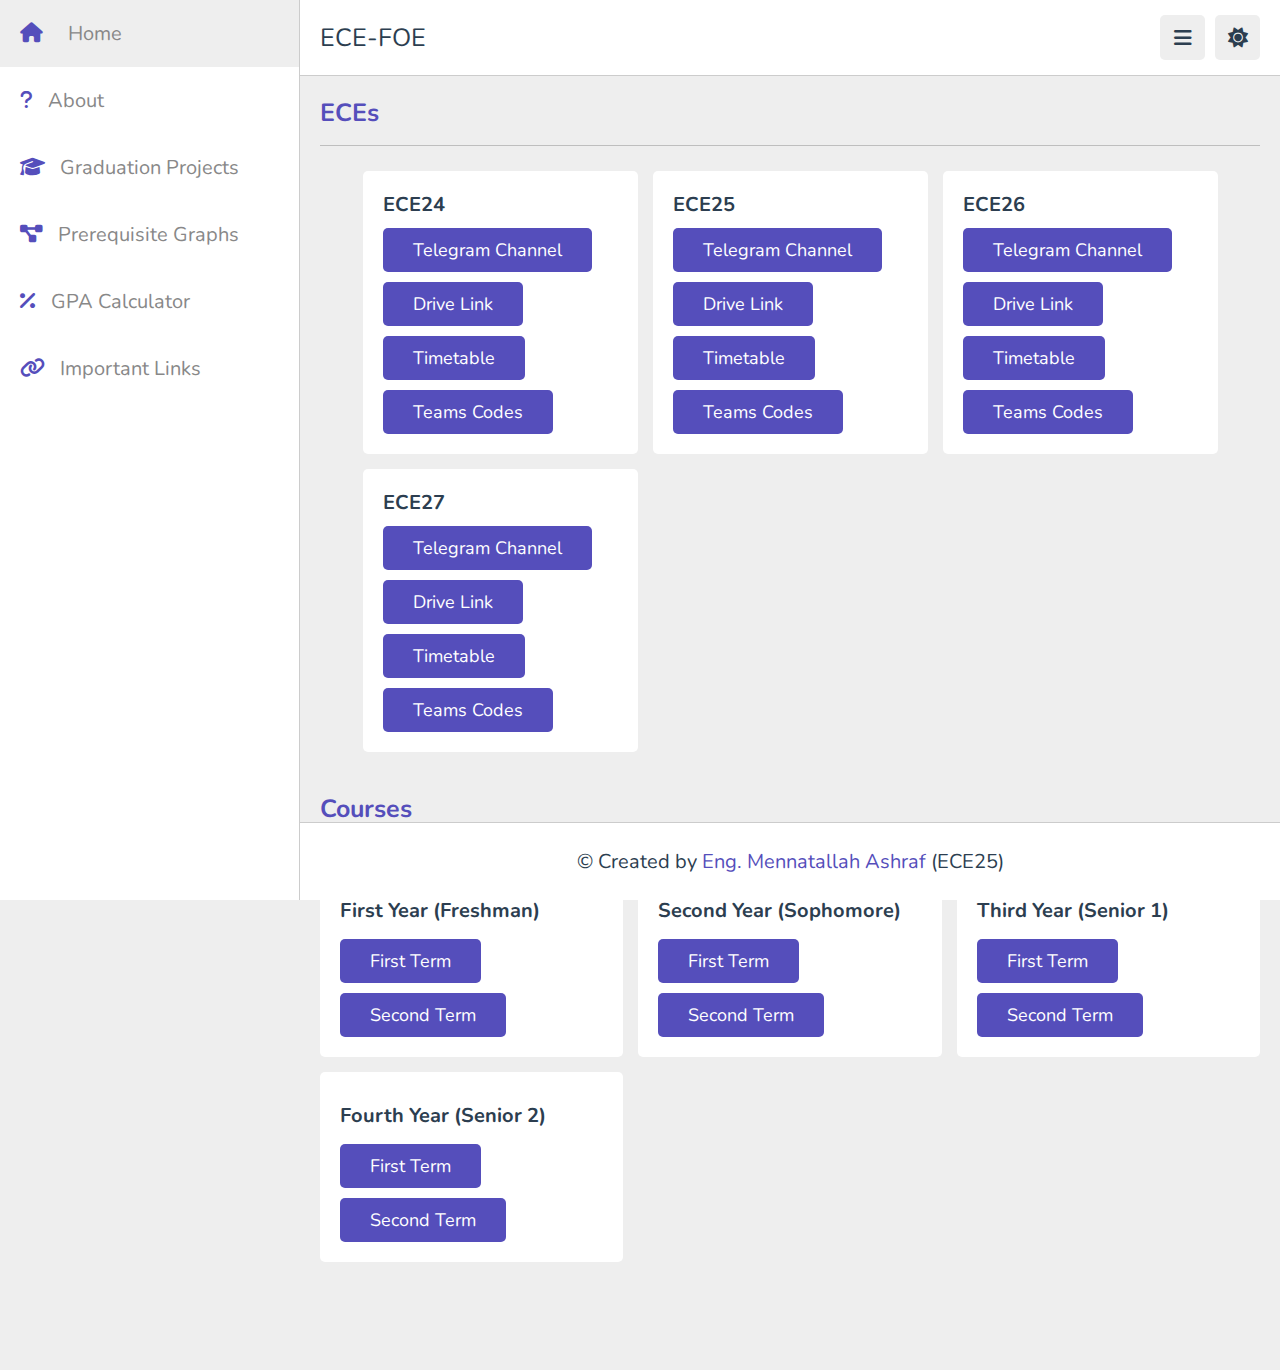
<file: index.html>
<!DOCTYPE html>
<html lang="en">
<head>
   <meta charset="UTF-8">
   <meta http-equiv="X-UA-Compatible" content="IE=edge">
   <meta name="viewport" content="width=device-width, initial-scale=1.0">
   <title>ECE-FOE</title>
   <link rel="icon" href="images/logo-removebg-preview.png" type="image/icon type">

   <!-- font awesome cdn link  -->
   <link rel="stylesheet" href="https://cdnjs.cloudflare.com/ajax/libs/font-awesome/6.1.2/css/all.min.css">

   <!-- custom css file link  -->
   <link rel="stylesheet" href="css/style.css">

</head>
<body>

<header class="header">
   
   <section class="flex">

      <a href="index.html" class="logo">ECE-FOE</a>



      <div class="icons">
         <div id="menu-btn" class="fas fa-bars"></div>
         <div id="toggle-btn" class="fas fa-sun"></div>
      </div>



   </section>

</header>   

<div class="side-bar">

   <div id="close-btn">
      <i class="fas fa-times"></i>
   </div>


   <nav class="navbar">
      <a href="index.html"><i class="fas fa-home"></i><span>Home</span></a>
      <a href="about.html"><i class="fas fa-question"></i><span>About</span></a>
      <a href="grad_projects.html"><i class="fas fa-graduation-cap"></i><span>Graduation Projects</span></a>
      <a href="Prerequisite.html"><i class="fas fa-diagram-project"></i><span>Prerequisite Graphs</span></a>
      <a href="Gpa.html"><i class="fa-solid fa-percent"></i><span>GPA Calculator</span></a>
      <a href="links.html"><i class="fa-solid fa-link"></i><span>Important Links</span></a>
   </nav>

</div>

<section class="home-grid">

   <h1 class="heading">ECEs</h1>

   <div class="box-container">

      <div class="box">
         <h3 class="title">ECE24</h3>
         <a href="https://t.me/Communications24" class="inline-btn">Telegram Channel</a>
         <a href="https://drive.google.com/drive/folders/15Z1ukZ0BRnWy9-uNaLTqjCLgnuP_pilp?usp=drive_link" class="inline-btn">Drive Link</a>
         <a href="soon.html" class="inline-btn">Timetable</a>
         <a href="soon.html" class="inline-btn">Teams Codes</a>
      </div>

      <div class="box">
         <h3 class="title">ECE25</h3>
         <a href="https://t.me/Communication_2025" class="inline-btn">Telegram Channel</a>
         <a href="https://drive.google.com/drive/folders/1fTy0O507CLvcBCkc83OYHqs3dNYy6AuV?usp=drive_link" class="inline-btn">Drive Link</a>
         <a href="soon.html" class="inline-btn">Timetable</a>
         <a href="soon.html" class="inline-btn">Teams Codes</a>
      </div>

      <div class="box">
         <h3 class="title">ECE26</h3>
         <a href="soon.html" class="inline-btn">Telegram Channel</a>
         <a href="soon.html" class="inline-btn">Drive Link</a>
         <a href="soon.html" class="inline-btn">Timetable</a>
         <a href="soon.html" class="inline-btn">Teams Codes</a>
      </div>

      <div class="box">
         <h3 class="title">ECE27</h3>
         <a href="soon.html" class="inline-btn">Telegram Channel</a>
         <a href="soon.html" class="inline-btn">Drive Link</a>
         <a href="soon.html" class="inline-btn">Timetable</a>
         <a href="soon.html" class="inline-btn">Teams Codes</a>
      </div>

   </div>

</section>



<section class="courses">

   <h1 class="heading">Courses</h1>

   <div class="box-container">

      <div class="box">
         <h3 class="title">First Year (Freshman)</h3>
         <a href="fyft.html" class="inline-btn">First Term</a>
         <a href="fyst.html" class="inline-btn">Second Term</a>
      </div>

      <div class="box">
         <h3 class="title">Second Year (Sophomore)</h3>
         <a href="syft.html" class="inline-btn">First Term</a>
         <a href="syst.html" class="inline-btn">Second Term</a>
      </div>

      <div class="box">
         <h3 class="title">Third Year (Senior 1)</h3>
         <a href="tyft.html" class="inline-btn">First Term</a>
         <a href="tyst.html" class="inline-btn">Second Term</a>
      </div>

      <div class="box">
         <h3 class="title">Fourth Year (Senior 2)</h3>
         <a href="fourthf.html" class="inline-btn">First Term</a>
         <a href="fourths.html" class="inline-btn">Second Term</a>
      </div>

   </div>

</section>















<footer class="footer">

   &copy; Created by <span>Eng. Mennatallah Ashraf</span> (ECE25)

</footer>

<!-- custom js file link  -->
<script src="js/script.js"></script>

   
</body>
</html>
</file>
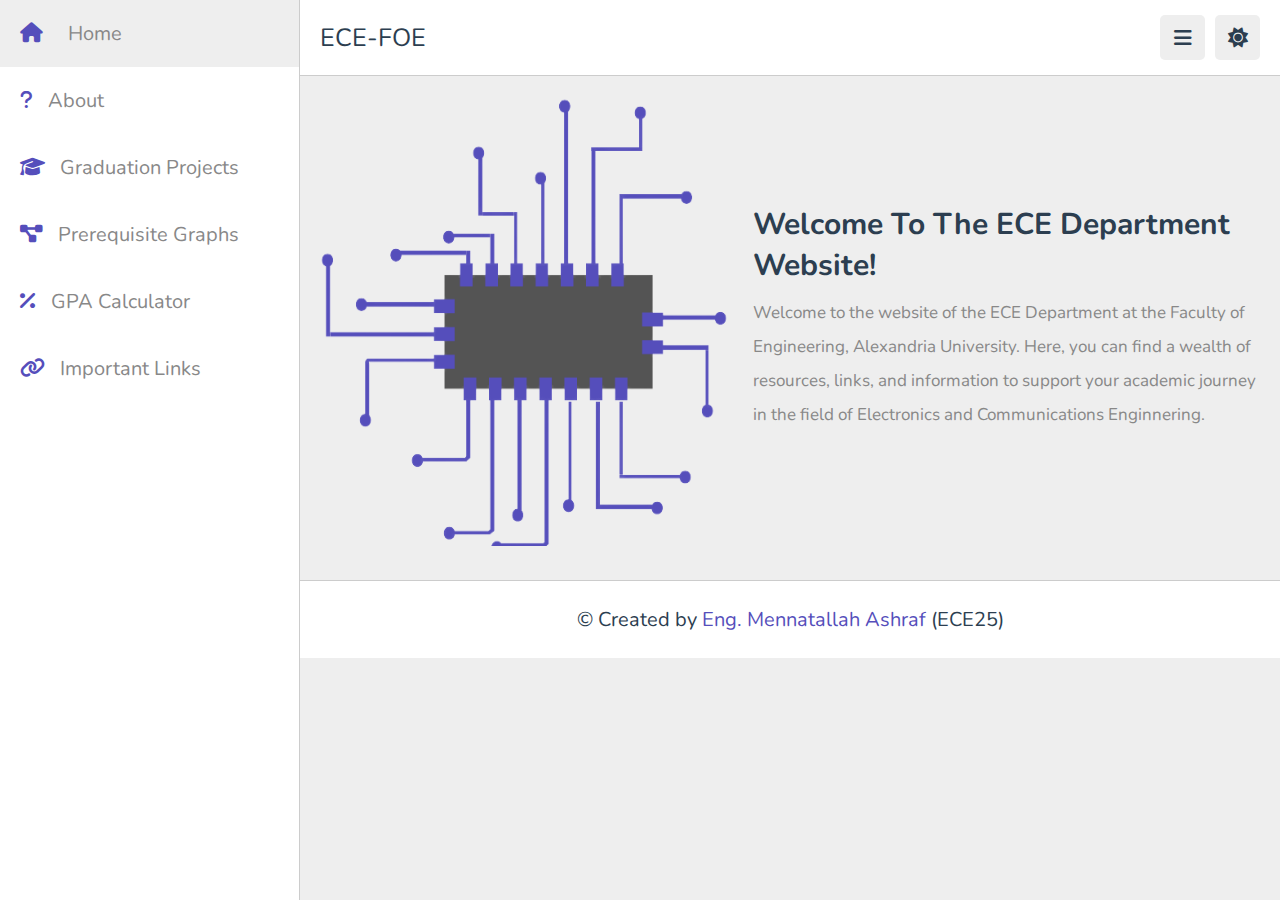
<file: about.html>
<!DOCTYPE html>
<html lang="en">
<head>
   <meta charset="UTF-8">
   <meta http-equiv="X-UA-Compatible" content="IE=edge">
   <meta name="viewport" content="width=device-width, initial-scale=1.0">
   <title>About</title>
   <link rel="icon" href="images/logo-removebg-preview.png" type="image/icon type">

   <!-- font awesome cdn link  -->
   <link rel="stylesheet" href="https://cdnjs.cloudflare.com/ajax/libs/font-awesome/6.1.2/css/all.min.css">

   <!-- custom css file link  -->
   <link rel="stylesheet" href="css/style.css">

</head>
<body>

<header class="header">
   
   <section class="flex">

      <a href="index.html" class="logo">ECE-FOE</a>



      <div class="icons">
         <div id="menu-btn" class="fas fa-bars"></div>
         <div id="toggle-btn" class="fas fa-sun"></div>
      </div>


   </section>

</header>   

<div class="side-bar">

   <div id="close-btn">
      <i class="fas fa-times"></i>
   </div>


   <nav class="navbar">
      <a href="index.html"><i class="fas fa-home"></i><span>Home</span></a>
      <a href="about.html"><i class="fas fa-question"></i><span>About</span></a>
      <a href="grad_projects.html"><i class="fas fa-graduation-cap"></i><span>Graduation Projects</span></a>
      <a href="Prerequisite.html"><i class="fas fa-diagram-project"></i><span>Prerequisite Graphs</span></a>
      <a href="Gpa.html"><i class="fa-solid fa-percent"></i><span>GPA Calculator</span></a>
      <a href="links.html"><i class="fa-solid fa-link"></i><span>Important Links</span></a>
   </nav>

</div>

<section class="about">

   <div class="row">

      <div class="image">
         <img src="images/logo.png" alt="">
      </div>

      <div class="content">
         <h3>Welcome to the ECE Department Website!</h3>
         <p>Welcome to the website of the ECE Department at the Faculty of Engineering, Alexandria University. Here, you can find a wealth of resources, links, and information to support your academic journey in the field of Electronics and Communications Enginnering.</p>
      </div>

   </div>

   

</section> 




<footer class="footer">

   &copy; Created by <span>Eng. Mennatallah Ashraf</span> (ECE25)

</footer>

<!-- custom js file link  -->
<script src="js/script.js"></script>

   
</body>
</html>
</file>
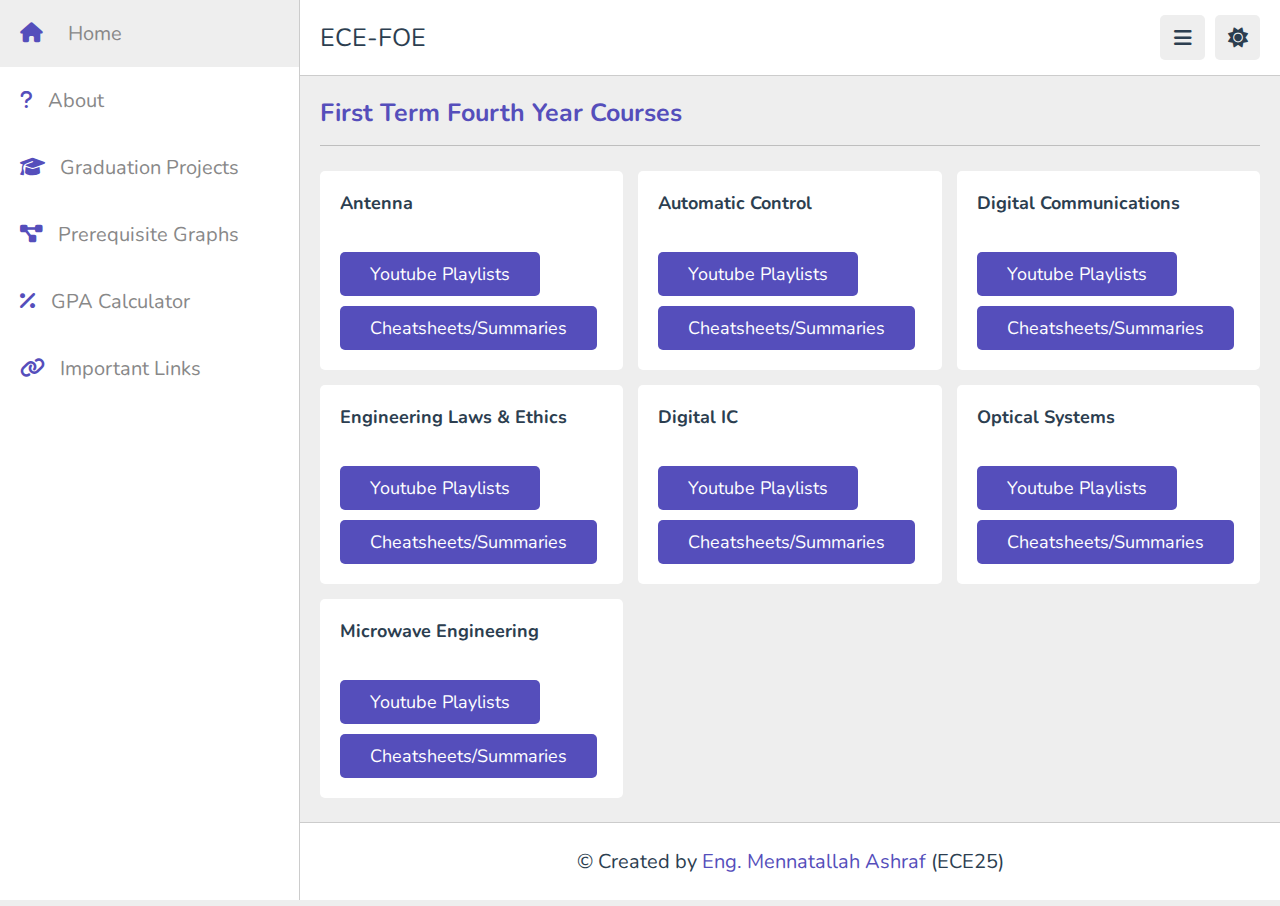
<file: fourthf.html>
<!DOCTYPE html>
<html lang="en">
<head>
   <meta charset="UTF-8">
   <meta http-equiv="X-UA-Compatible" content="IE=edge">
   <meta name="viewport" content="width=device-width, initial-scale=1.0">
   <title>First Term Fourth Year</title>
   <link rel="icon" href="images/logo-removebg-preview.png" type="image/icon type">

   <!-- font awesome cdn link  -->
   <link rel="stylesheet" href="https://cdnjs.cloudflare.com/ajax/libs/font-awesome/6.1.2/css/all.min.css">

   <!-- custom css file link  -->
   <link rel="stylesheet" href="css/style.css">

</head>
<body>

<header class="header">
   
   <section class="flex">

      <a href="index.html" class="logo">ECE-FOE</a>



      <div class="icons">
         <div id="menu-btn" class="fas fa-bars"></div>
         <div id="toggle-btn" class="fas fa-sun"></div>
      </div>



   </section>

</header>   

<div class="side-bar">

   <div id="close-btn">
      <i class="fas fa-times"></i>
   </div>



   <nav class="navbar">
      <a href="index.html"><i class="fas fa-home"></i><span>Home</span></a>
      <a href="about.html"><i class="fas fa-question"></i><span>About</span></a>
      <a href="grad_projects.html"><i class="fas fa-graduation-cap"></i><span>Graduation Projects</span></a>
      <a href="Prerequisite.html"><i class="fas fa-diagram-project"></i><span>Prerequisite Graphs</span></a>
      <a href="Gpa.html"><i class="fa-solid fa-percent"></i><span>GPA Calculator</span></a>
      <a href="links.html"><i class="fa-solid fa-link"></i><span>Important Links</span></a>

   </nav>

</div>

<section class="courses">

   <h1 class="heading">First Term Fourth Year Courses</h1>



   <div class="box-container">

      <div class="box">
         <div class="course">
            <div>
               <h3>Antenna</h3>
            </div>
         </div>
         <a href="soon.html" class="inline-btn">Youtube Playlists</a>
         <a href="soon.html" class="inline-btn">Cheatsheets/Summaries</a>
      </div>

      <div class="box">
         <div class="course">
            <div>
               <h3>Automatic Control</h3>
            </div>
         </div>
         <a href="soon.html" class="inline-btn">Youtube Playlists</a>
         <a href="soon.html" class="inline-btn">Cheatsheets/Summaries</a>
      </div>

      <div class="box">
         <div class="course">
            <div>
               <h3>Digital Communications</h3>
            </div>
         </div>
         <a href="soon.html" class="inline-btn">Youtube Playlists</a>
         <a href="soon.html" class="inline-btn">Cheatsheets/Summaries</a>
      </div>

      <div class="box">
         <div class="course">
            <div>
               <h3>Engineering Laws & Ethics</h3>
            </div>
         </div>
         <a href="soon.html" class="inline-btn">Youtube Playlists</a>
         <a href="soon.html" class="inline-btn">Cheatsheets/Summaries</a>
      </div>

      <div class="box">
         <div class="course">
            <div>
               <h3>Digital IC</h3>
            </div>
         </div>
         <a href="soon.html" class="inline-btn">Youtube Playlists</a>
         <a href="soon.html" class="inline-btn">Cheatsheets/Summaries</a>
      </div>

      <div class="box">
         <div class="course">
            <div>
               <h3>Optical Systems</h3>
            </div>
         </div>
         <a href="soon.html" class="inline-btn">Youtube Playlists</a>
         <a href="soon.html" class="inline-btn">Cheatsheets/Summaries</a>
      </div>

      <div class="box">
        <div class="course">
           <div>
              <h3>Microwave Engineering</h3>
           </div>
        </div>
        <a href="soon.html" class="inline-btn">Youtube Playlists</a>
        <a href="soon.html" class="inline-btn">Cheatsheets/Summaries</a>
     </div>

   </div>

</section>














<footer class="footer">

   &copy; Created by <span>Eng. Mennatallah Ashraf</span> (ECE25)

</footer>

<!-- custom js file link  -->
<script src="js/script.js"></script>

   
</body>
</html>
</file>
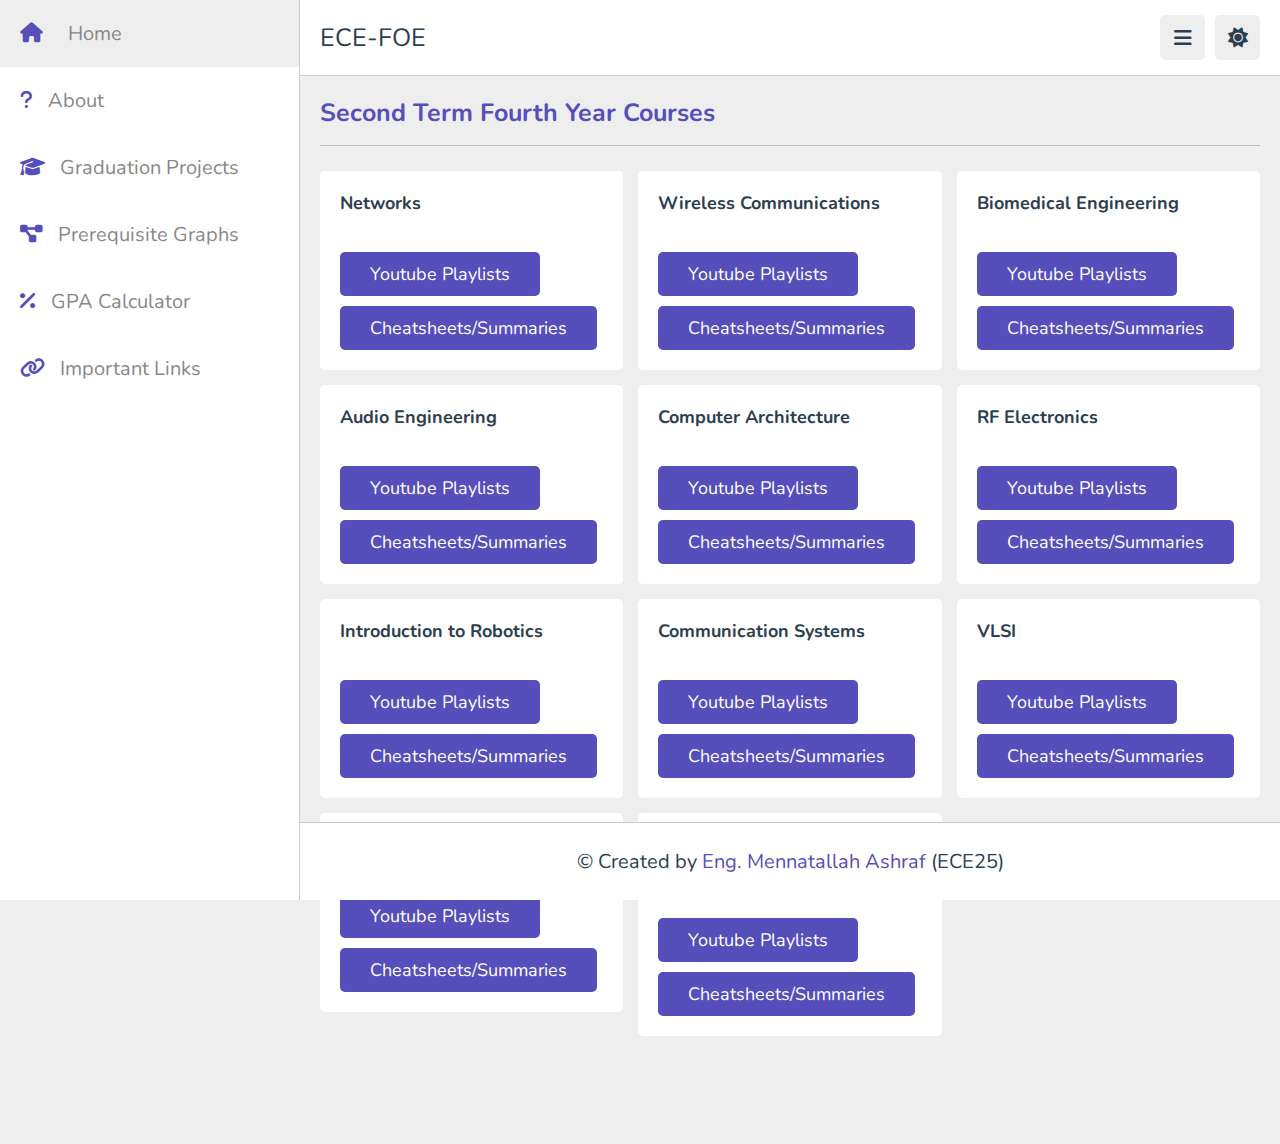
<file: fourths.html>
<!DOCTYPE html>
<html lang="en">
<head>
   <meta charset="UTF-8">
   <meta http-equiv="X-UA-Compatible" content="IE=edge">
   <meta name="viewport" content="width=device-width, initial-scale=1.0">
   <title>Second Term Fourth Year</title>
   <link rel="icon" href="images/logo-removebg-preview.png" type="image/icon type">

   <!-- font awesome cdn link  -->
   <link rel="stylesheet" href="https://cdnjs.cloudflare.com/ajax/libs/font-awesome/6.1.2/css/all.min.css">

   <!-- custom css file link  -->
   <link rel="stylesheet" href="css/style.css">

</head>
<body>

<header class="header">
   
   <section class="flex">

      <a href="index.html" class="logo">ECE-FOE</a>



      <div class="icons">
         <div id="menu-btn" class="fas fa-bars"></div>
         <div id="toggle-btn" class="fas fa-sun"></div>
      </div>



   </section>

</header>   

<div class="side-bar">

   <div id="close-btn">
      <i class="fas fa-times"></i>
   </div>



   <nav class="navbar">
      <a href="index.html"><i class="fas fa-home"></i><span>Home</span></a>
      <a href="about.html"><i class="fas fa-question"></i><span>About</span></a>
      <a href="grad_projects.html"><i class="fas fa-graduation-cap"></i><span>Graduation Projects</span></a>
      <a href="Prerequisite.html"><i class="fas fa-diagram-project"></i><span>Prerequisite Graphs</span></a>
      <a href="Gpa.html"><i class="fa-solid fa-percent"></i><span>GPA Calculator</span></a>
      <a href="links.html"><i class="fa-solid fa-link"></i><span>Important Links</span></a>

   </nav>

</div>

<section class="courses">

   <h1 class="heading">Second Term Fourth Year Courses</h1>



   <div class="box-container">

      <div class="box">
         <div class="course">
            <div>
               <h3>Networks</h3>
            </div>
         </div>
         <a href="soon.html" class="inline-btn">Youtube Playlists</a>
         <a href="soon.html" class="inline-btn">Cheatsheets/Summaries</a>
      </div>

      <div class="box">
         <div class="course">
            <div>
               <h3>Wireless Communications</h3>
            </div>
         </div>
         <a href="soon.html" class="inline-btn">Youtube Playlists</a>
         <a href="soon.html" class="inline-btn">Cheatsheets/Summaries</a>
      </div>

      <div class="box">
         <div class="course">
            <div>
               <h3>Biomedical Engineering</h3>
            </div>
         </div>
         <a href="soon.html" class="inline-btn">Youtube Playlists</a>
         <a href="soon.html" class="inline-btn">Cheatsheets/Summaries</a>
      </div>

      <div class="box">
         <div class="course">
            <div>
               <h3>Audio Engineering</h3>
            </div>
         </div>
         <a href="soon.html" class="inline-btn">Youtube Playlists</a>
         <a href="soon.html" class="inline-btn">Cheatsheets/Summaries</a>
      </div>

      <div class="box">
         <div class="course">
            <div>
               <h3>Computer Architecture</h3>
            </div>
         </div>
         <a href="soon.html" class="inline-btn">Youtube Playlists</a>
         <a href="soon.html" class="inline-btn">Cheatsheets/Summaries</a>
      </div>

      <div class="box">
         <div class="course">
            <div>
               <h3>RF Electronics</h3>
            </div>
         </div>
         <a href="soon.html" class="inline-btn">Youtube Playlists</a>
         <a href="soon.html" class="inline-btn">Cheatsheets/Summaries</a>
      </div>

      <div class="box">
        <div class="course">
           <div>
              <h3>Introduction to Robotics</h3>
           </div>
        </div>
        <a href="soon.html" class="inline-btn">Youtube Playlists</a>
        <a href="soon.html" class="inline-btn">Cheatsheets/Summaries</a>
     </div>

     <div class="box">
        <div class="course">
           <div>
              <h3>Communication Systems</h3>
           </div>
        </div>
        <a href="soon.html" class="inline-btn">Youtube Playlists</a>
        <a href="soon.html" class="inline-btn">Cheatsheets/Summaries</a>
     </div>

     <div class="box">
        <div class="course">
           <div>
              <h3>VLSI</h3>
           </div>
        </div>
        <a href="soon.html" class="inline-btn">Youtube Playlists</a>
        <a href="soon.html" class="inline-btn">Cheatsheets/Summaries</a>
     </div>

     <div class="box">
        <div class="course">
           <div>
              <h3>Optimization</h3>
           </div>
        </div>
        <a href="soon.html" class="inline-btn">Youtube Playlists</a>
        <a href="soon.html" class="inline-btn">Cheatsheets/Summaries</a>
     </div>

     <div class="box">
        <div class="course">
           <div>
              <h3>Introduction to Image Processing</h3>
           </div>
        </div>
        <a href="soon.html" class="inline-btn">Youtube Playlists</a>
        <a href="soon.html" class="inline-btn">Cheatsheets/Summaries</a>
     </div>


   </div>

</section>














<footer class="footer">

   &copy; Created by <span>Eng. Mennatallah Ashraf</span> (ECE25)

</footer>

<!-- custom js file link  -->
<script src="js/script.js"></script>

   
</body>
</html>
</file>
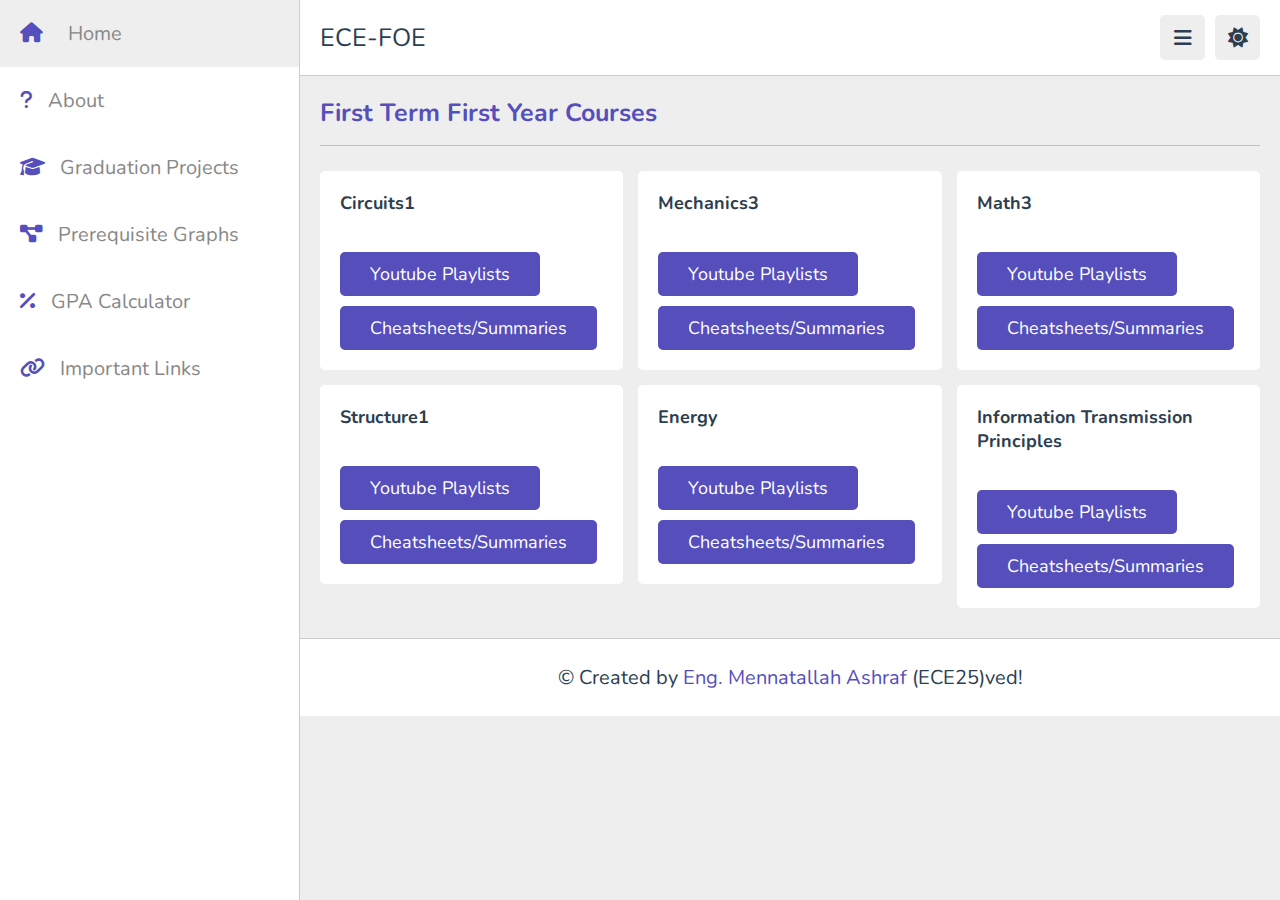
<file: fyft.html>
<!DOCTYPE html>
<html lang="en">
<head>
   <meta charset="UTF-8">
   <meta http-equiv="X-UA-Compatible" content="IE=edge">
   <meta name="viewport" content="width=device-width, initial-scale=1.0">
   <title>First Term First Year</title>
   <link rel="icon" href="images/logo-removebg-preview.png" type="image/icon type">

   <!-- font awesome cdn link  -->
   <link rel="stylesheet" href="https://cdnjs.cloudflare.com/ajax/libs/font-awesome/6.1.2/css/all.min.css">

   <!-- custom css file link  -->
   <link rel="stylesheet" href="css/style.css">

</head>
<body>

<header class="header">
   
   <section class="flex">

      <a href="index.html" class="logo">ECE-FOE</a>



      <div class="icons">
         <div id="menu-btn" class="fas fa-bars"></div>
         <div id="toggle-btn" class="fas fa-sun"></div>
      </div>



   </section>

</header>   

<div class="side-bar">

   <div id="close-btn">
      <i class="fas fa-times"></i>
   </div>



   <nav class="navbar">
      <a href="index.html"><i class="fas fa-home"></i><span>Home</span></a>
      <a href="about.html"><i class="fas fa-question"></i><span>About</span></a>
      <a href="grad_projects.html"><i class="fas fa-graduation-cap"></i><span>Graduation Projects</span></a>
      <a href="Prerequisite.html"><i class="fas fa-diagram-project"></i><span>Prerequisite Graphs</span></a>
      <a href="Gpa.html"><i class="fa-solid fa-percent"></i><span>GPA Calculator</span></a>
      <a href="links.html"><i class="fa-solid fa-link"></i><span>Important Links</span></a>

   </nav>

</div>

<section class="courses">

   <h1 class="heading">First Term First Year Courses</h1>



   <div class="box-container">

      <div class="box">
         <div class="course">
            <div>
               <h3>Circuits1</h3>
            </div>
         </div>
         <a href="https://docs.google.com/document/d/1ChrTIw6rvC9M0cegy2-qU-BZtz1nQsmuKKVVNuT9JOc/edit?usp=sharing" class="inline-btn">Youtube Playlists</a>
         <a href="soon.html" class="inline-btn">Cheatsheets/Summaries</a>
      </div>

      <div class="box">
         <div class="course">
            <div>
               <h3>Mechanics3</h3>
            </div>
         </div>
         <a href="https://docs.google.com/document/d/1xSlRsdFNbtDFXBjOQf5pyOaGCwB8JAhi8os91CIvmFg/edit?usp=sharing" class="inline-btn">Youtube Playlists</a>
         <a href="soon.html" class="inline-btn">Cheatsheets/Summaries</a>
      </div>

      <div class="box">
         <div class="course">
            <div>
               <h3>Math3</h3>
            </div>
         </div>
         <a href="https://docs.google.com/document/d/1JxjjJrscMB-ETtDq6wj4UBYneALrW0xM6NvdaiVwO48/edit?usp=sharing" class="inline-btn">Youtube Playlists</a>
         <a href="soon.html" class="inline-btn">Cheatsheets/Summaries</a>
      </div>

      <div class="box">
         <div class="course">
            <div>
               <h3>Structure1</h3>
            </div>
         </div>
         <a href="https://docs.google.com/document/d/1pLXtJOKi6jvhsq5agKv3XjlJp1t3gy_fOIrGViOdVAA/edit?usp=sharing" class="inline-btn">Youtube Playlists</a>
         <a href="soon.html" class="inline-btn">Cheatsheets/Summaries</a>
      </div>

      <div class="box">
         <div class="course">
            <div>
               <h3>Energy</h3>
            </div>
         </div>
         <a href="https://docs.google.com/document/d/1JBxF1yVey-Qd3Me-uCPkgYb1d4uU0g0YaHJifd291sY/edit?usp=sharing" class="inline-btn">Youtube Playlists</a>
         <a href="soon.html" class="inline-btn">Cheatsheets/Summaries</a>
      </div>

      <div class="box">
         <div class="course">
            <div>
               <h3>Information Transmission Principles</h3>
            </div>
         </div>
         <a href="https://docs.google.com/document/d/1_dQYYLpuXXynp-hXI5LyuhzBeWxEm592wN_1HlOm6Aw/edit?usp=sharing" class="inline-btn">Youtube Playlists</a>
         <a href="soon.html" class="inline-btn">Cheatsheets/Summaries</a>
      </div>


   </div>

</section>














<footer class="footer">

   &copy; Created by <span>Eng. Mennatallah Ashraf</span> (ECE25)ved!

</footer>

<!-- custom js file link  -->
<script src="js/script.js"></script>

   
</body>
</html>
</file>
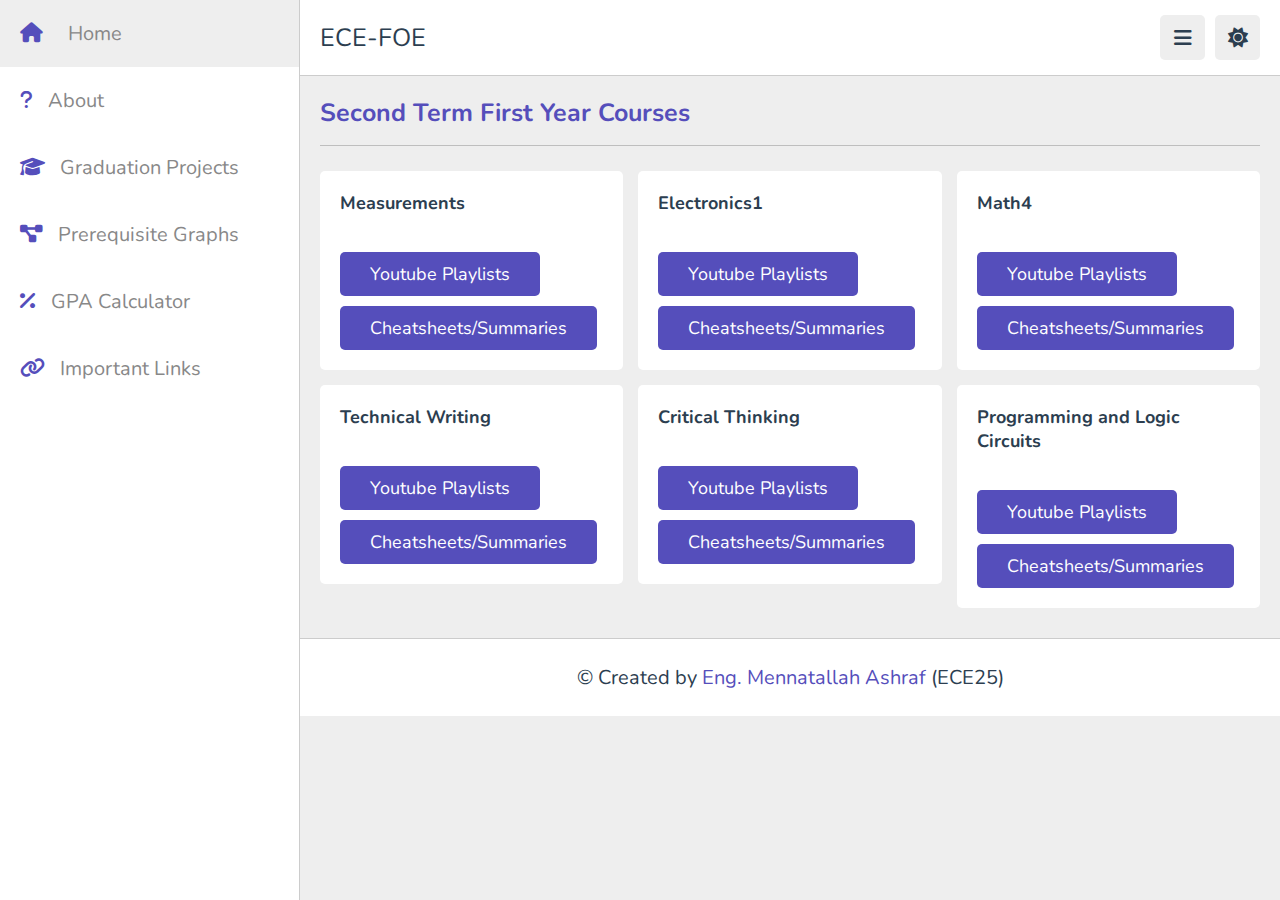
<file: fyst.html>
<!DOCTYPE html>
<html lang="en">
<head>
   <meta charset="UTF-8">
   <meta http-equiv="X-UA-Compatible" content="IE=edge">
   <meta name="viewport" content="width=device-width, initial-scale=1.0">
   <title>Second Term First Year</title>
   <link rel="icon" href="images/logo-removebg-preview.png" type="image/icon type">

   <!-- font awesome cdn link  -->
   <link rel="stylesheet" href="https://cdnjs.cloudflare.com/ajax/libs/font-awesome/6.1.2/css/all.min.css">

   <!-- custom css file link  -->
   <link rel="stylesheet" href="css/style.css">

</head>
<body>

<header class="header">
   
   <section class="flex">

      <a href="index.html" class="logo">ECE-FOE</a>



      <div class="icons">
         <div id="menu-btn" class="fas fa-bars"></div>
         <div id="toggle-btn" class="fas fa-sun"></div>
      </div>



   </section>

</header>   

<div class="side-bar">

   <div id="close-btn">
      <i class="fas fa-times"></i>
   </div>



   <nav class="navbar">
      <a href="index.html"><i class="fas fa-home"></i><span>Home</span></a>
      <a href="about.html"><i class="fas fa-question"></i><span>About</span></a>
      <a href="grad_projects.html"><i class="fas fa-graduation-cap"></i><span>Graduation Projects</span></a>
      <a href="Prerequisite.html"><i class="fas fa-diagram-project"></i><span>Prerequisite Graphs</span></a>
      <a href="Gpa.html"><i class="fa-solid fa-percent"></i><span>GPA Calculator</span></a>
      <a href="links.html"><i class="fa-solid fa-link"></i><span>Important Links</span></a>

   </nav>

</div>

<section class="courses">

   <h1 class="heading">Second Term First Year Courses</h1>



   <div class="box-container">

      <div class="box">
         <div class="course">
            <div>
               <h3>Measurements</h3>
            </div>
         </div>
         <a href="https://docs.google.com/document/d/1IXNzelPQsH1jXBklOECmZKCK03eH_xALMUy0n5-L9CE/edit?usp=sharing" class="inline-btn">Youtube Playlists</a>
         <a href="soon.html" class="inline-btn">Cheatsheets/Summaries</a>
      </div>

      <div class="box">
         <div class="course">
            <div>
               <h3>Electronics1</h3>
            </div>
         </div>
         <a href="https://docs.google.com/document/d/1CaZBSOiSTFHKVThpXW1kyUf5dTiuzu2I_Mz2SqDO9rk/edit?usp=sharing" class="inline-btn">Youtube Playlists</a>
         <a href="soon.html" class="inline-btn">Cheatsheets/Summaries</a>
      </div>

      <div class="box">
         <div class="course">
            <div>
               <h3>Math4</h3>
            </div>
         </div>
         <a href="https://docs.google.com/document/d/1j6koqCmC-F20WPCoVHpwPqrPuULyEY4-g0KV3r8H8kI/edit?usp=sharing" class="inline-btn">Youtube Playlists</a>
         <a href="soon.html" class="inline-btn">Cheatsheets/Summaries</a>
      </div>

      <div class="box">
         <div class="course">
            <div>
               <h3>Technical Writing</h3>
            </div>
         </div>
         <a href="https://docs.google.com/document/d/1iRUy8xM59V74CiaYDJU_80v7WjXrzK6XIJHw2tdCxUI/edit?usp=sharing" class="inline-btn">Youtube Playlists</a>
         <a href="soon.html" class="inline-btn">Cheatsheets/Summaries</a>
      </div>

      <div class="box">
         <div class="course">
            <div>
               <h3>Critical Thinking</h3>
            </div>
         </div>
         <a href="https://docs.google.com/document/d/13re8ipF-Bozuy-oZB9XG5gywe3tgNzEGVH8DufXki_o/edit?usp=sharing" class="inline-btn">Youtube Playlists</a>
         <a href="soon.html" class="inline-btn">Cheatsheets/Summaries</a>
      </div>

      <div class="box">
         <div class="course">
            <div>
               <h3>Programming and Logic Circuits</h3>
            </div>
         </div>
         <a href="https://docs.google.com/document/d/1w2dl56nY1oietHbyN6Ff2XX3zGtIqrmmKDw6NHhPMkc/edit?usp=sharing" class="inline-btn">Youtube Playlists</a>
         <a href="soon.html" class="inline-btn">Cheatsheets/Summaries</a>
      </div>


   </div>

</section>














<footer class="footer">

   &copy; Created by <span>Eng. Mennatallah Ashraf</span> (ECE25)

</footer>

<!-- custom js file link  -->
<script src="js/script.js"></script>

   
</body>
</html>
</file>
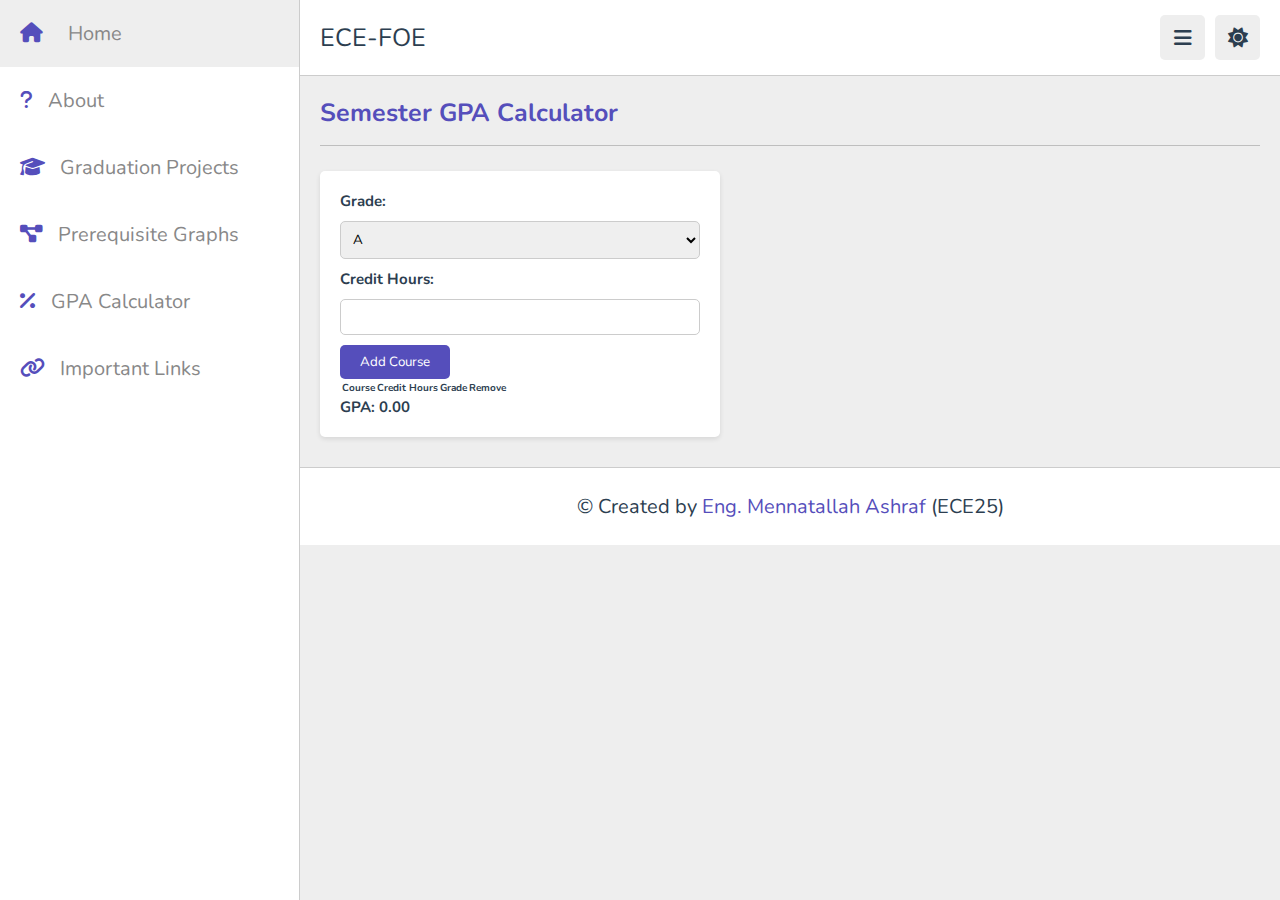
<file: Gpa.html>
<!DOCTYPE html>
<html lang="en">
<head>
   <meta charset="UTF-8">
   <meta http-equiv="X-UA-Compatible" content="IE=edge">
   <meta name="viewport" content="width=device-width, initial-scale=1.0">
   <title>GPA Calculator</title>
   <link rel="icon" href="images/logo-removebg-preview.png" type="image/icon type">

   <!-- font awesome cdn link  -->
   <link rel="stylesheet" href="https://cdnjs.cloudflare.com/ajax/libs/font-awesome/6.1.2/css/all.min.css">

   <!-- custom css file link  -->
   <link rel="stylesheet" href="css/style.css">

</head>
<body>

<header class="header">
   
   <section class="flex">

      <a href="index.html" class="logo">ECE-FOE</a>


      <div class="icons">
         <div id="menu-btn" class="fas fa-bars"></div>
         <div id="toggle-btn" class="fas fa-sun"></div>
      </div>



   </section>

</header>   

<div class="side-bar">

   <div id="close-btn">
      <i class="fas fa-times"></i>
   </div>


   <nav class="navbar">
      <a href="index.html"><i class="fas fa-home"></i><span>Home</span></a>
      <a href="about.html"><i class="fas fa-question"></i><span>About</span></a>
      <a href="grad_projects.html"><i class="fas fa-graduation-cap"></i><span>Graduation Projects</span></a>
      <a href="Prerequisite.html"><i class="fas fa-diagram-project"></i><span>Prerequisite Graphs</span></a>
      <a href="Gpa.html"><i class="fa-solid fa-percent"></i><span>GPA Calculator</span></a>
      <a href="links.html"><i class="fa-solid fa-link"></i><span>Important Links</span></a>
   </nav>

</div>

<section class="gpaa">

   <h1 class="heading">Semester GPA Calculator</h1>

   <div class="box-container">
         <label for="grade">Grade:</label>
         <select id="grade">
           <option value="4.0">A</option>
           <option value="3.7">A-</option>
           <option value="3.3">B+</option>
           <option value="3.0">B</option>
           <option value="2.7">B-</option>
           <option value="2.3">C+</option>
           <option value="2.0">C</option>
           <option value="1.7">C-</option>
           <option value="1.3">D+</option>
           <option value="1.0">D</option>
           <option value="0">F</option>
         </select>
     
         <label for="credit">Credit Hours:</label>
         <input type="number" id="credit" min="0">
     
         <button onclick="calculate()">Add Course</button>
     
         <table id="table">
           <tr>
             <th>Course</th>
             <th>Credit Hours</th>
             <th>Grade</th>
             <th>Remove</th>
           </tr>
         </table>
     
         <h2>GPA: <span id="gpa">0.00</span></h2>
   </div>

</section>





















<footer class="footer">

   &copy; Created by <span>Eng. Mennatallah Ashraf</span> (ECE25)

</footer>

<!-- custom js file link  -->
<script src="js/script.js"></script>

   
</body>
</html>
</file>
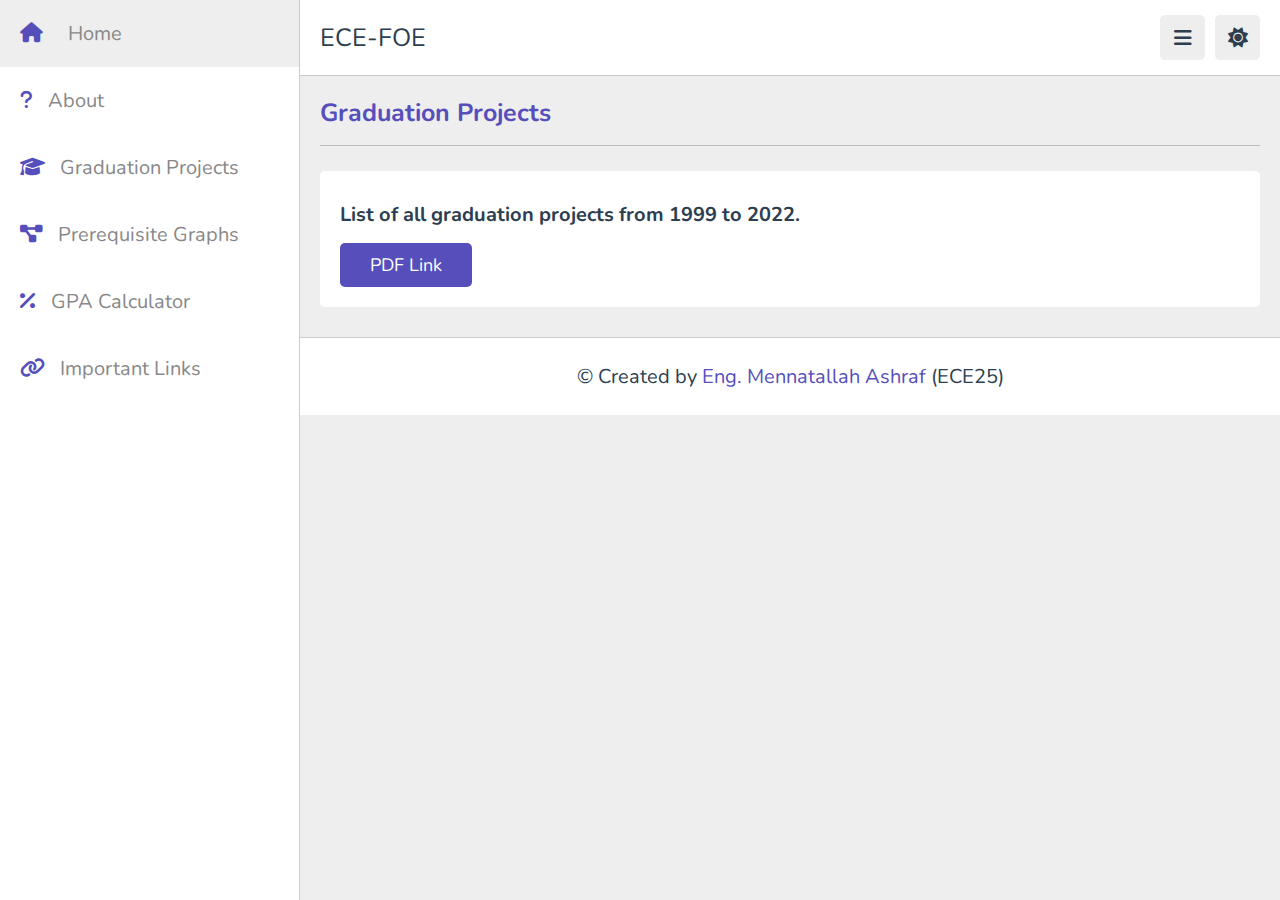
<file: grad_projects.html>
<!DOCTYPE html>
<html lang="en">
<head>
   <meta charset="UTF-8">
   <meta http-equiv="X-UA-Compatible" content="IE=edge">
   <meta name="viewport" content="width=device-width, initial-scale=1.0">
   <title>Graduation Projects</title>
   <link rel="icon" href="images/logo-removebg-preview.png" type="image/icon type">

   <!-- font awesome cdn link  -->
   <link rel="stylesheet" href="https://cdnjs.cloudflare.com/ajax/libs/font-awesome/6.1.2/css/all.min.css">

   <!-- custom css file link  -->
   <link rel="stylesheet" href="css/style.css">

</head>
<body>

<header class="header">
   
   <section class="flex">

      <a href="index.html" class="logo">ECE-FOE</a>



      <div class="icons">
         <div id="menu-btn" class="fas fa-bars"></div>
         <div id="toggle-btn" class="fas fa-sun"></div>
      </div>



   </section>

</header>   

<div class="side-bar">

   <div id="close-btn">
      <i class="fas fa-times"></i>
   </div>


   <nav class="navbar">
      <a href="index.html"><i class="fas fa-home"></i><span>Home</span></a>
      <a href="about.html"><i class="fas fa-question"></i><span>About</span></a>
      <a href="grad_projects.html"><i class="fas fa-graduation-cap"></i><span>Graduation Projects</span></a>
      <a href="Prerequisite.html"><i class="fas fa-diagram-project"></i><span>Prerequisite Graphs</span></a>
      <a href="Gpa.html"><i class="fa-solid fa-percent"></i><span>GPA Calculator</span></a>
      <a href="links.html"><i class="fa-solid fa-link"></i><span>Important Links</span></a>

   </nav>

</div>

<section class="courses">

   <h1 class="heading">Graduation Projects</h1>

   <div class="box-container">

      <div class="box">
        <h3 class="title">List of all graduation projects from 1999 to 2022.</h3>
        <a href="https://drive.google.com/file/d/1fYfO2EsV1W7AJp5RNQsdkeeKXmR13Tj8/view?usp=sharing" class="inline-btn">PDF Link</a>

      </div>

 
   </div>

</section>














<footer class="footer">

   &copy; Created by <span>Eng. Mennatallah Ashraf</span> (ECE25)

</footer>

<!-- custom js file link  -->
<script src="js/script.js"></script>

   
</body>
</html>
</file>
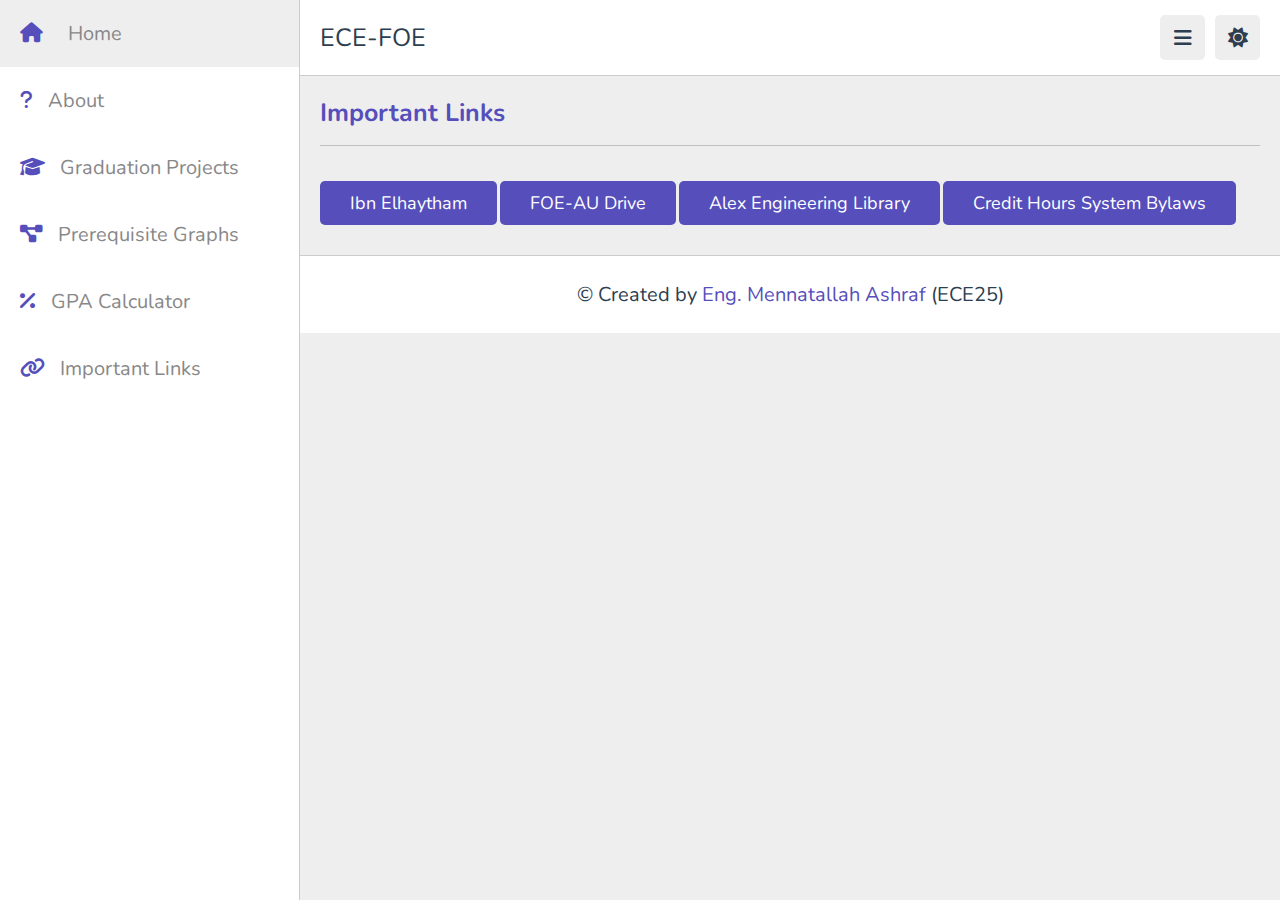
<file: links.html>
<!DOCTYPE html>
<html lang="en">
<head>
   <meta charset="UTF-8">
   <meta http-equiv="X-UA-Compatible" content="IE=edge">
   <meta name="viewport" content="width=device-width, initial-scale=1.0">
   <title>Important Links</title>
   <link rel="icon" href="images/logo-removebg-preview.png" type="image/icon type">

   <!-- font awesome cdn link  -->
   <link rel="stylesheet" href="https://cdnjs.cloudflare.com/ajax/libs/font-awesome/6.1.2/css/all.min.css">

   <!-- custom css file link  -->
   <link rel="stylesheet" href="css/style.css">

</head>
<body>

<header class="header">
   
   <section class="flex">

      <a href="index.html" class="logo">ECE-FOE</a>


      <div class="icons">
         <div id="menu-btn" class="fas fa-bars"></div>
         <div id="toggle-btn" class="fas fa-sun"></div>
      </div>



   </section>

</header>   

<div class="side-bar">

   <div id="close-btn">
      <i class="fas fa-times"></i>
   </div>


   <nav class="navbar">
      <a href="index.html"><i class="fas fa-home"></i><span>Home</span></a>
      <a href="about.html"><i class="fas fa-question"></i><span>About</span></a>
      <a href="grad_projects.html"><i class="fas fa-graduation-cap"></i><span>Graduation Projects</span></a>
      <a href="Prerequisite.html"><i class="fas fa-diagram-project"></i><span>Prerequisite Graphs</span></a>
      <a href="Gpa.html"><i class="fa-solid fa-percent"></i><span>GPA Calculator</span></a>
      <a href="links.html"><i class="fa-solid fa-link"></i><span>Important Links</span></a>
   </nav>

</div>

<section class="links">

   <h1 class="heading">Important Links</h1>

   <div class="box-container">
      <div class="box">
         <a href="https://alexu.mans.edu.eg/static/index.html" class="inline-btn">Ibn Elhaytham</a>
         <a href="https://drive.google.com/drive/folders/1y5R9r6-Uty6HUdZ0wTFGBiePwHsr1haG?fbclid=IwAR0ZlCk4jZa590q3pZ3dToRmPOAk1Zbe_9bcubIKcNsgH8y13ILsrP9GRcM" class="inline-btn">FOE-AU Drive</a>
         <a href="http://lib.eng.alexu.edu.eg/" class="inline-btn">Alex Engineering Library</a>
         <a href="https://drive.google.com/file/d/11LdD7gFeYbUod5q3GZ9ZwO1XKzqwHYzp/view?usp=sharing" class="inline-btn">Credit Hours System bylaws</a>
      </div>

   </div>

</section>

<footer class="footer">

   &copy; Created by <span>Eng. Mennatallah Ashraf</span> (ECE25)

</footer>

<!-- custom js file link  -->
<script src="js/script.js"></script>

   
</body>
</html>
</file>
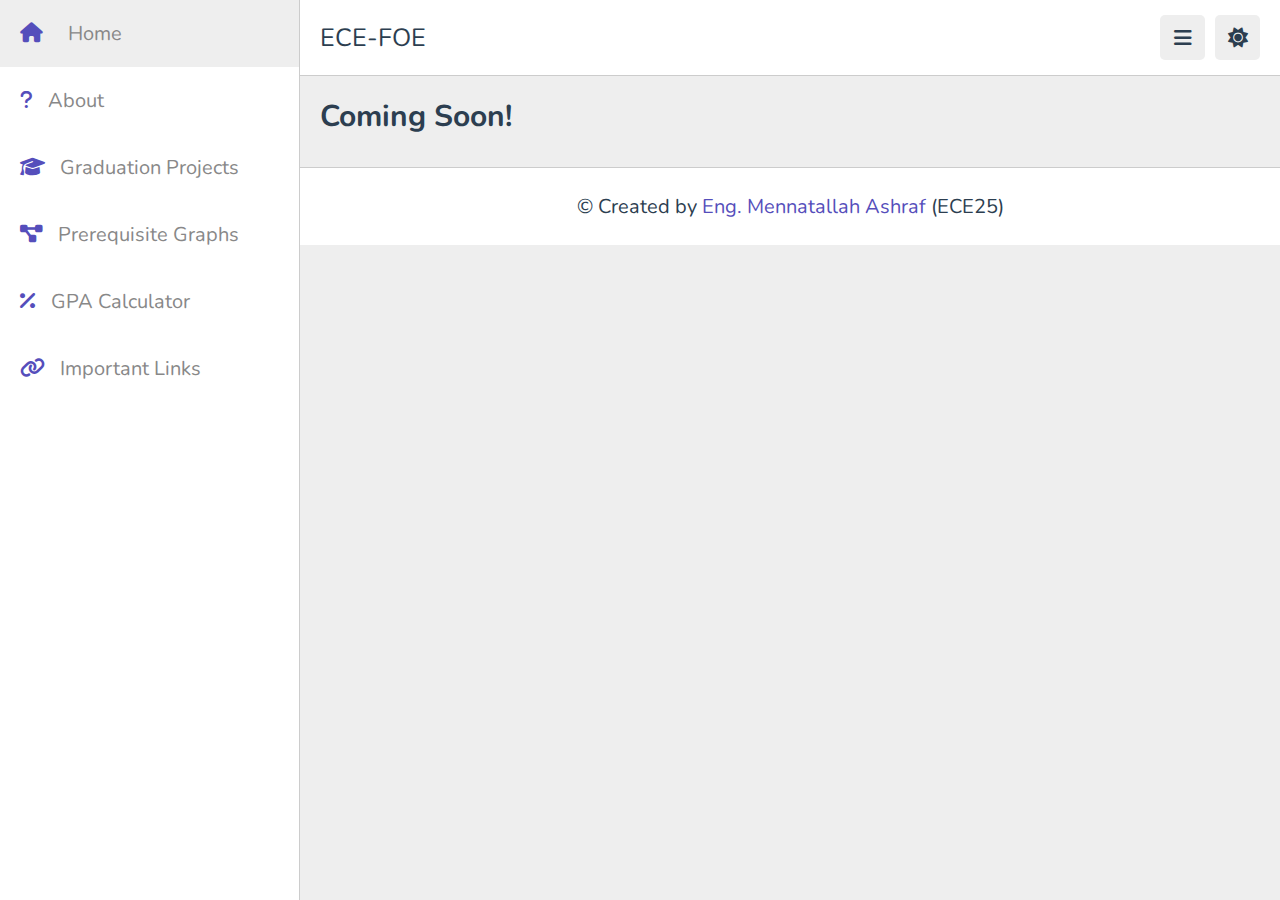
<file: soon.html>
<!DOCTYPE html>
<html lang="en">
<head>
   <meta charset="UTF-8">
   <meta http-equiv="X-UA-Compatible" content="IE=edge">
   <meta name="viewport" content="width=device-width, initial-scale=1.0">
   <title>Coming Soon</title>
   <link rel="icon" href="images/logo-removebg-preview.png" type="image/icon type">

   <!-- font awesome cdn link  -->
   <link rel="stylesheet" href="https://cdnjs.cloudflare.com/ajax/libs/font-awesome/6.1.2/css/all.min.css">

   <!-- custom css file link  -->
   <link rel="stylesheet" href="css/style.css">

</head>
<body>

<header class="header">
   
   <section class="flex">

      <a href="index.html" class="logo">ECE-FOE</a>



      <div class="icons">
         <div id="menu-btn" class="fas fa-bars"></div>
         <div id="toggle-btn" class="fas fa-sun"></div>
      </div>


   </section>

</header>   

<div class="side-bar">

   <div id="close-btn">
      <i class="fas fa-times"></i>
   </div>


   <nav class="navbar">
      <a href="index.html"><i class="fas fa-home"></i><span>Home</span></a>
      <a href="about.html"><i class="fas fa-question"></i><span>About</span></a>
      <a href="grad_projects.html"><i class="fas fa-graduation-cap"></i><span>Graduation Projects</span></a>
      <a href="Prerequisite.html"><i class="fas fa-diagram-project"></i><span>Prerequisite Graphs</span></a>
      <a href="Gpa.html"><i class="fa-solid fa-percent"></i><span>GPA Calculator</span></a>
      <a href="links.html"><i class="fa-solid fa-link"></i><span>Important Links</span></a>
   </nav>

</div>

<section class="about">

   <div class="row">

      <div class="content">
         <h3>Coming Soon!</h3>
      </div>

   </div>

   

</section> 




<footer class="footer">

   &copy; Created by <span>Eng. Mennatallah Ashraf</span> (ECE25)

</footer>

<!-- custom js file link  -->
<script src="js/script.js"></script>

   
</body>
</html>
</file>
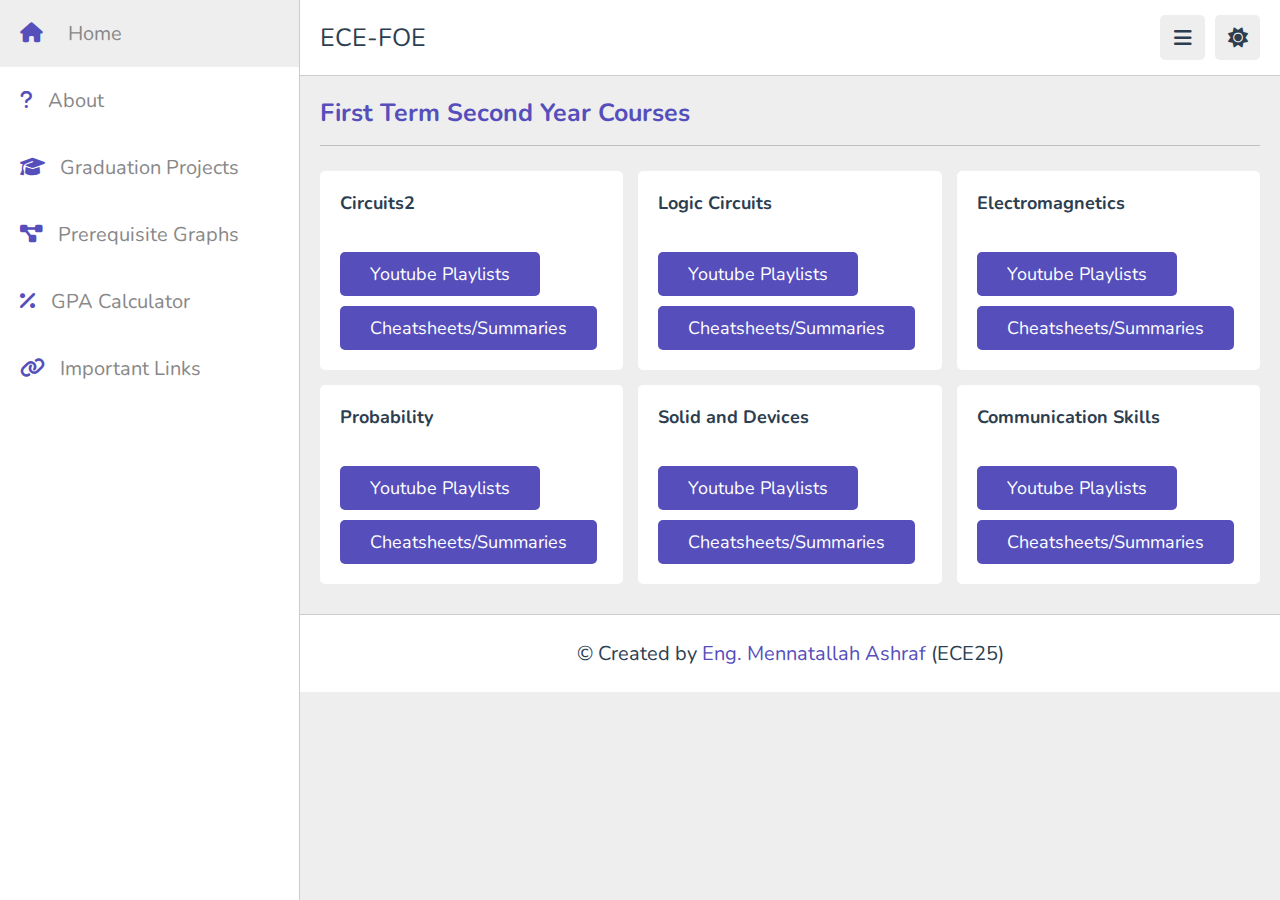
<file: syft.html>
<!DOCTYPE html>
<html lang="en">
<head>
   <meta charset="UTF-8">
   <meta http-equiv="X-UA-Compatible" content="IE=edge">
   <meta name="viewport" content="width=device-width, initial-scale=1.0">
   <title>First Term Second Year</title>
   <link rel="icon" href="images/logo-removebg-preview.png" type="image/icon type">

   <!-- font awesome cdn link  -->
   <link rel="stylesheet" href="https://cdnjs.cloudflare.com/ajax/libs/font-awesome/6.1.2/css/all.min.css">

   <!-- custom css file link  -->
   <link rel="stylesheet" href="css/style.css">

</head>
<body>

<header class="header">
   
   <section class="flex">

      <a href="index.html" class="logo">ECE-FOE</a>



      <div class="icons">
         <div id="menu-btn" class="fas fa-bars"></div>
         <div id="toggle-btn" class="fas fa-sun"></div>
      </div>



   </section>

</header>   

<div class="side-bar">

   <div id="close-btn">
      <i class="fas fa-times"></i>
   </div>



   <nav class="navbar">
      <a href="index.html"><i class="fas fa-home"></i><span>Home</span></a>
      <a href="about.html"><i class="fas fa-question"></i><span>About</span></a>
      <a href="grad_projects.html"><i class="fas fa-graduation-cap"></i><span>Graduation Projects</span></a>
      <a href="Prerequisite.html"><i class="fas fa-diagram-project"></i><span>Prerequisite Graphs</span></a>
      <a href="Gpa.html"><i class="fa-solid fa-percent"></i><span>GPA Calculator</span></a>
      <a href="links.html"><i class="fa-solid fa-link"></i><span>Important Links</span></a>

   </nav>

</div>

<section class="courses">

   <h1 class="heading">First Term Second Year Courses</h1>



   <div class="box-container">

      <div class="box">
         <div class="course">
            <div>
               <h3>Circuits2</h3>
            </div>
         </div>
         <a href="https://docs.google.com/document/d/1loHvxNQ6KTjkyLFCre7KOBCKgvvkAq0ny8ACHHdFQgQ/edit?usp=sharing" class="inline-btn">Youtube Playlists</a>
         <a href="soon.html" class="inline-btn">Cheatsheets/Summaries</a>
      </div>

      <div class="box">
         <div class="course">
            <div>
               <h3>Logic Circuits</h3>
            </div>
         </div>
         <a href="https://docs.google.com/document/d/11RfcWiKlPNUhftIC0s-3v_qSdRj8X4RHhOeM89jh7cY/edit?usp=sharing" class="inline-btn">Youtube Playlists</a>
         <a href="soon.html" class="inline-btn">Cheatsheets/Summaries</a>
      </div>

      <div class="box">
         <div class="course">
            <div>
               <h3>Electromagnetics</h3>
            </div>
         </div>
         <a href="https://drive.google.com/file/d/1hJm1xl_DZsatTO_u5NFRuCKuWDtoewxN/view?usp=sharing" class="inline-btn">Youtube Playlists</a>
         <a href="soon.html" class="inline-btn">Cheatsheets/Summaries</a>
      </div>

      <div class="box">
         <div class="course">
            <div>
               <h3>Probability</h3>
            </div>
         </div>
         <a href="https://docs.google.com/document/d/1TJkoixRkLbl6IJiYDMTa9EI4GJms--2-BidaYoS_mHQ/edit?usp=sharing" class="inline-btn">Youtube Playlists</a>
         <a href="soon.html" class="inline-btn">Cheatsheets/Summaries</a>
      </div>

      <div class="box">
         <div class="course">
            <div>
               <h3>Solid and Devices</h3>
            </div>
         </div>
         <a href="https://docs.google.com/document/d/1UqnIJM0L1ULKqhGiqECLpdXo7ijCr4tiOeihGGKlzkQ/edit?usp=sharing" class="inline-btn">Youtube Playlists</a>
         <a href="soon.html" class="inline-btn">Cheatsheets/Summaries</a>
      </div>

      <div class="box">
         <div class="course">
            <div>
               <h3>Communication Skills</h3>
            </div>
         </div>
         <a href="https://docs.google.com/document/d/1ofmClk8kb21ycyN5xVp4PU73jtDuklwFED_Ld7Gu1wo/edit?usp=sharing" class="inline-btn">Youtube Playlists</a>
         <a href="soon.html" class="inline-btn">Cheatsheets/Summaries</a>
      </div>


   </div>

</section>














<footer class="footer">

   &copy; Created by <span>Eng. Mennatallah Ashraf</span> (ECE25)

</footer>

<!-- custom js file link  -->
<script src="js/script.js"></script>

   
</body>
</html>
</file>
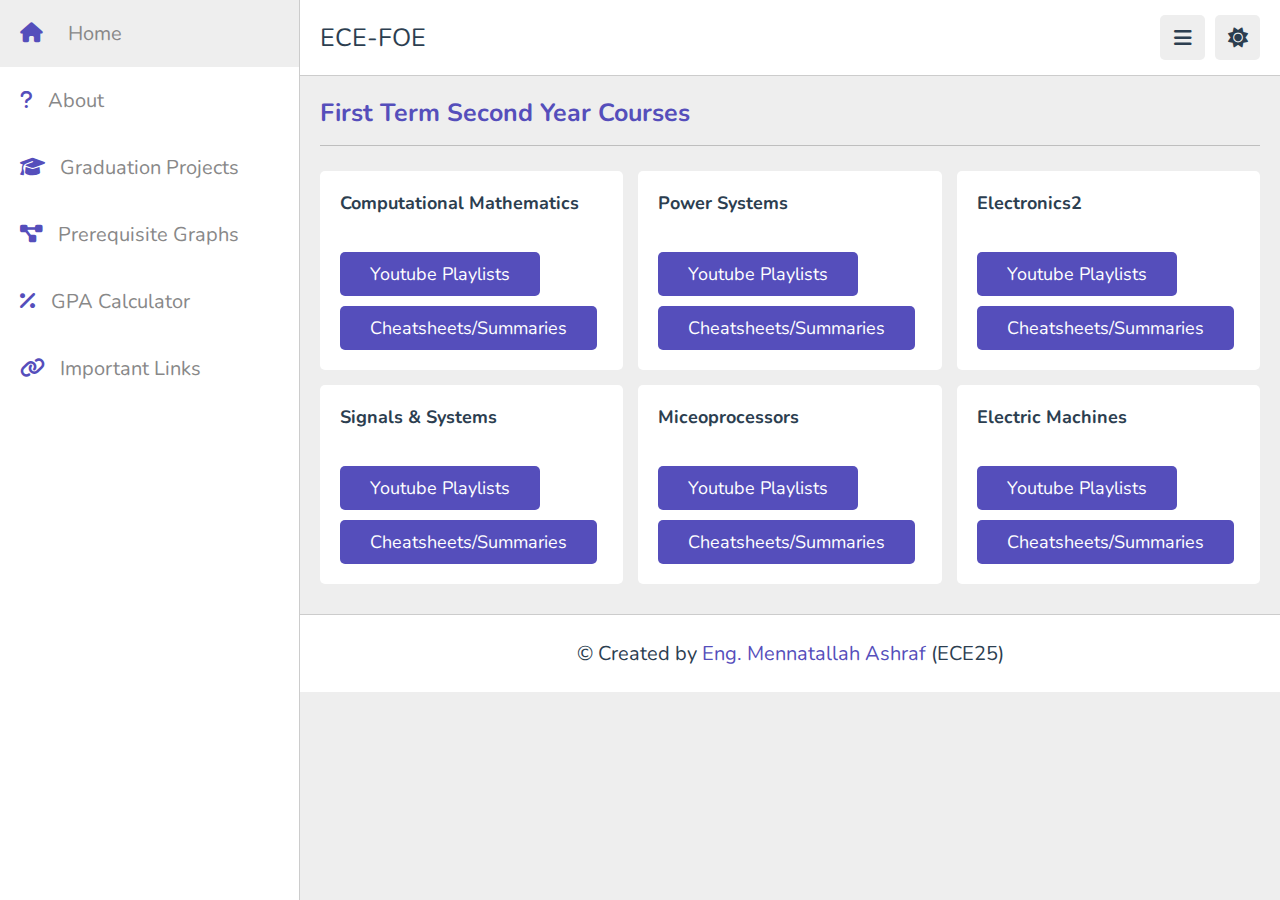
<file: syst.html>
<!DOCTYPE html>
<html lang="en">
<head>
   <meta charset="UTF-8">
   <meta http-equiv="X-UA-Compatible" content="IE=edge">
   <meta name="viewport" content="width=device-width, initial-scale=1.0">
   <title>First Term Second Year</title>
   <link rel="icon" href="images/logo-removebg-preview.png" type="image/icon type">

   <!-- font awesome cdn link  -->
   <link rel="stylesheet" href="https://cdnjs.cloudflare.com/ajax/libs/font-awesome/6.1.2/css/all.min.css">

   <!-- custom css file link  -->
   <link rel="stylesheet" href="css/style.css">

</head>
<body>

<header class="header">
   
   <section class="flex">

      <a href="index.html" class="logo">ECE-FOE</a>

      <div class="icons">
         <div id="menu-btn" class="fas fa-bars"></div>
         <div id="toggle-btn" class="fas fa-sun"></div>
      </div>



   </section>

</header>   

<div class="side-bar">

   <div id="close-btn">
      <i class="fas fa-times"></i>
   </div>



   <nav class="navbar">
      <a href="index.html"><i class="fas fa-home"></i><span>Home</span></a>
      <a href="about.html"><i class="fas fa-question"></i><span>About</span></a>
      <a href="grad_projects.html"><i class="fas fa-graduation-cap"></i><span>Graduation Projects</span></a>
      <a href="Prerequisite.html"><i class="fas fa-diagram-project"></i><span>Prerequisite Graphs</span></a>
      <a href="Gpa.html"><i class="fa-solid fa-percent"></i><span>GPA Calculator</span></a>
      <a href="links.html"><i class="fa-solid fa-link"></i><span>Important Links</span></a>

   </nav>

</div>

<section class="courses">

   <h1 class="heading">First Term Second Year Courses</h1>



   <div class="box-container">

      <div class="box">
         <div class="course">
            <div>
               <h3>Computational Mathematics</h3>
            </div>
         </div>
         <a href="soon.html" class="inline-btn">Youtube Playlists</a>
         <a href="soon.html" class="inline-btn">Cheatsheets/Summaries</a>
      </div>

      <div class="box">
         <div class="course">
            <div>
               <h3>Power Systems</h3>
            </div>
         </div>
         <a href="soon.html" class="inline-btn">Youtube Playlists</a>
         <a href="soon.html" class="inline-btn">Cheatsheets/Summaries</a>
      </div>

      <div class="box">
         <div class="course">
            <div>
               <h3>Electronics2</h3>
            </div>
         </div>
         <a href="soon.html" class="inline-btn">Youtube Playlists</a>
         <a href="soon.html" class="inline-btn">Cheatsheets/Summaries</a>
      </div>

      <div class="box">
         <div class="course">
            <div>
               <h3>Signals & Systems</h3>
            </div>
         </div>
         <a href="soon.html" class="inline-btn">Youtube Playlists</a>
         <a href="soon.html" class="inline-btn">Cheatsheets/Summaries</a>
      </div>

      <div class="box">
         <div class="course">
            <div>
               <h3>Miceoprocessors</h3>
            </div>
         </div>
         <a href="soon.html" class="inline-btn">Youtube Playlists</a>
         <a href="soon.html" class="inline-btn">Cheatsheets/Summaries</a>
      </div>

      <div class="box">
         <div class="course">
            <div>
               <h3>Electric Machines</h3>
            </div>
         </div>
         <a href="soon.html" class="inline-btn">Youtube Playlists</a>
         <a href="soon.html" class="inline-btn">Cheatsheets/Summaries</a>
      </div>


   </div>

</section>














<footer class="footer">

   &copy; Created by <span>Eng. Mennatallah Ashraf</span> (ECE25)

</footer>

<!-- custom js file link  -->
<script src="js/script.js"></script>

   
</body>
</html>
</file>
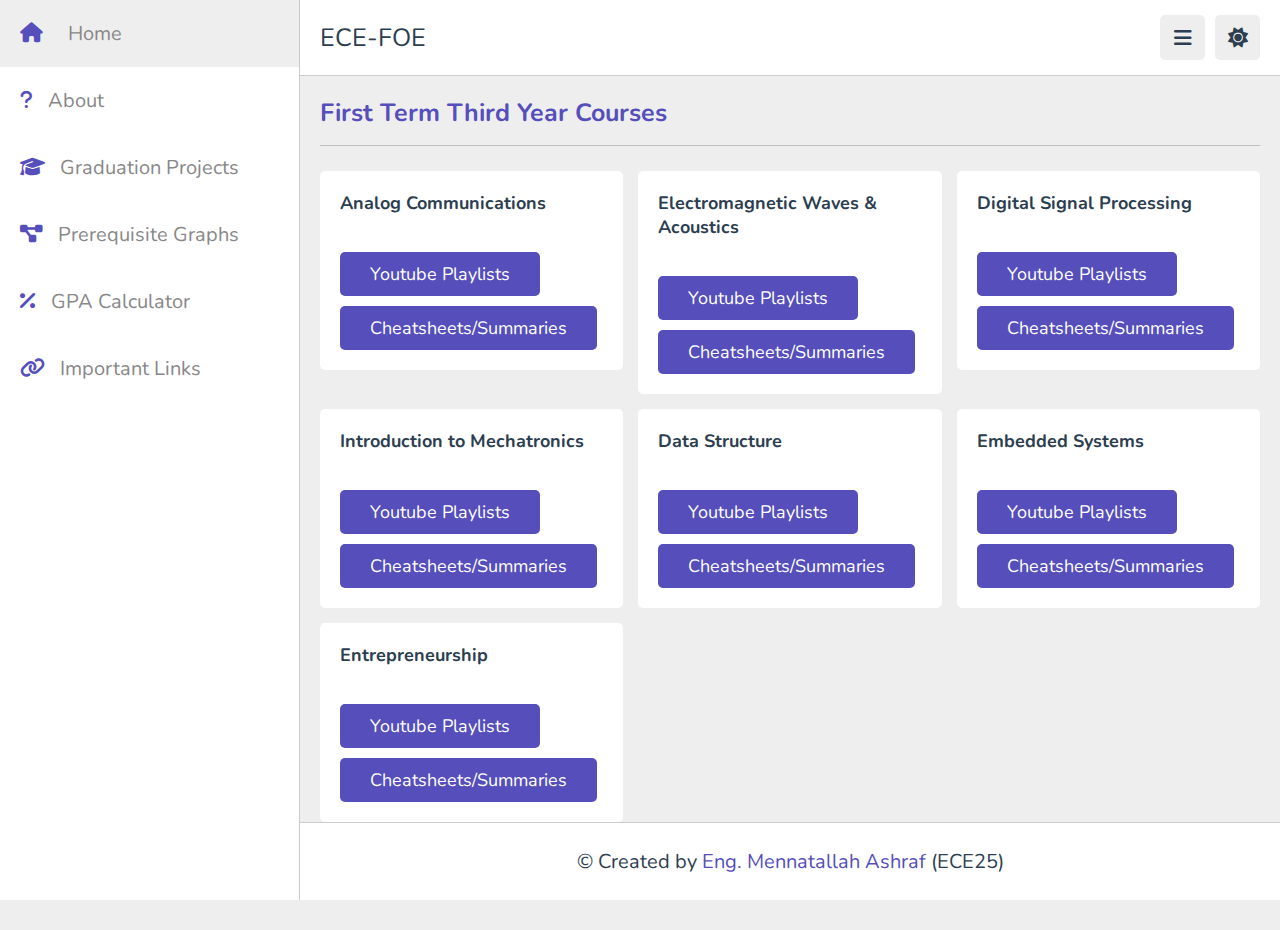
<file: tyft.html>
<!DOCTYPE html>
<html lang="en">
<head>
   <meta charset="UTF-8">
   <meta http-equiv="X-UA-Compatible" content="IE=edge">
   <meta name="viewport" content="width=device-width, initial-scale=1.0">
   <title>First Term Third Year</title>
   <link rel="icon" href="images/logo-removebg-preview.png" type="image/icon type">

   <!-- font awesome cdn link  -->
   <link rel="stylesheet" href="https://cdnjs.cloudflare.com/ajax/libs/font-awesome/6.1.2/css/all.min.css">

   <!-- custom css file link  -->
   <link rel="stylesheet" href="css/style.css">

</head>
<body>

<header class="header">
   
   <section class="flex">

      <a href="index.html" class="logo">ECE-FOE</a>

      <div class="icons">
         <div id="menu-btn" class="fas fa-bars"></div>
         <div id="toggle-btn" class="fas fa-sun"></div>
      </div>



   </section>

</header>   

<div class="side-bar">

   <div id="close-btn">
      <i class="fas fa-times"></i>
   </div>



   <nav class="navbar">
      <a href="index.html"><i class="fas fa-home"></i><span>Home</span></a>
      <a href="about.html"><i class="fas fa-question"></i><span>About</span></a>
      <a href="grad_projects.html"><i class="fas fa-graduation-cap"></i><span>Graduation Projects</span></a>
      <a href="Prerequisite.html"><i class="fas fa-diagram-project"></i><span>Prerequisite Graphs</span></a>
      <a href="Gpa.html"><i class="fa-solid fa-percent"></i><span>GPA Calculator</span></a>
      <a href="links.html"><i class="fa-solid fa-link"></i><span>Important Links</span></a>

   </nav>

</div>

<section class="courses">

   <h1 class="heading">First Term Third Year Courses</h1>



   <div class="box-container">

      <div class="box">
         <div class="course">
            <div>
               <h3>Analog Communications</h3>
            </div>
         </div>
         <a href="soon.html" class="inline-btn">Youtube Playlists</a>
         <a href="soon.html" class="inline-btn">Cheatsheets/Summaries</a>
      </div>

      <div class="box">
         <div class="course">
            <div>
               <h3>Electromagnetic Waves & Acoustics</h3>
            </div>
         </div>
         <a href="soon.html" class="inline-btn">Youtube Playlists</a>
         <a href="soon.html" class="inline-btn">Cheatsheets/Summaries</a>
      </div>

      <div class="box">
         <div class="course">
            <div>
               <h3>Digital Signal Processing</h3>
            </div>
         </div>
         <a href="soon.html" class="inline-btn">Youtube Playlists</a>
         <a href="soon.html" class="inline-btn">Cheatsheets/Summaries</a>
      </div>

      <div class="box">
         <div class="course">
            <div>
               <h3>Introduction to Mechatronics</h3>
            </div>
         </div>
         <a href="soon.html" class="inline-btn">Youtube Playlists</a>
         <a href="soon.html" class="inline-btn">Cheatsheets/Summaries</a>
      </div>

      <div class="box">
         <div class="course">
            <div>
               <h3>Data Structure</h3>
            </div>
         </div>
         <a href="soon.html" class="inline-btn">Youtube Playlists</a>
         <a href="soon.html" class="inline-btn">Cheatsheets/Summaries</a>
      </div>

      <div class="box">
         <div class="course">
            <div>
               <h3>Embedded Systems</h3>
            </div>
         </div>
         <a href="soon.html" class="inline-btn">Youtube Playlists</a>
         <a href="soon.html" class="inline-btn">Cheatsheets/Summaries</a>
      </div>

      <div class="box">
        <div class="course">
           <div>
              <h3>Entrepreneurship</h3>
           </div>
        </div>
        <a href="soon.html" class="inline-btn">Youtube Playlists</a>
        <a href="soon.html" class="inline-btn">Cheatsheets/Summaries</a>
     </div>


   </div>

</section>














<footer class="footer">

   &copy; Created by <span>Eng. Mennatallah Ashraf</span> (ECE25)

</footer>

<!-- custom js file link  -->
<script src="js/script.js"></script>

   
</body>
</html>
</file>
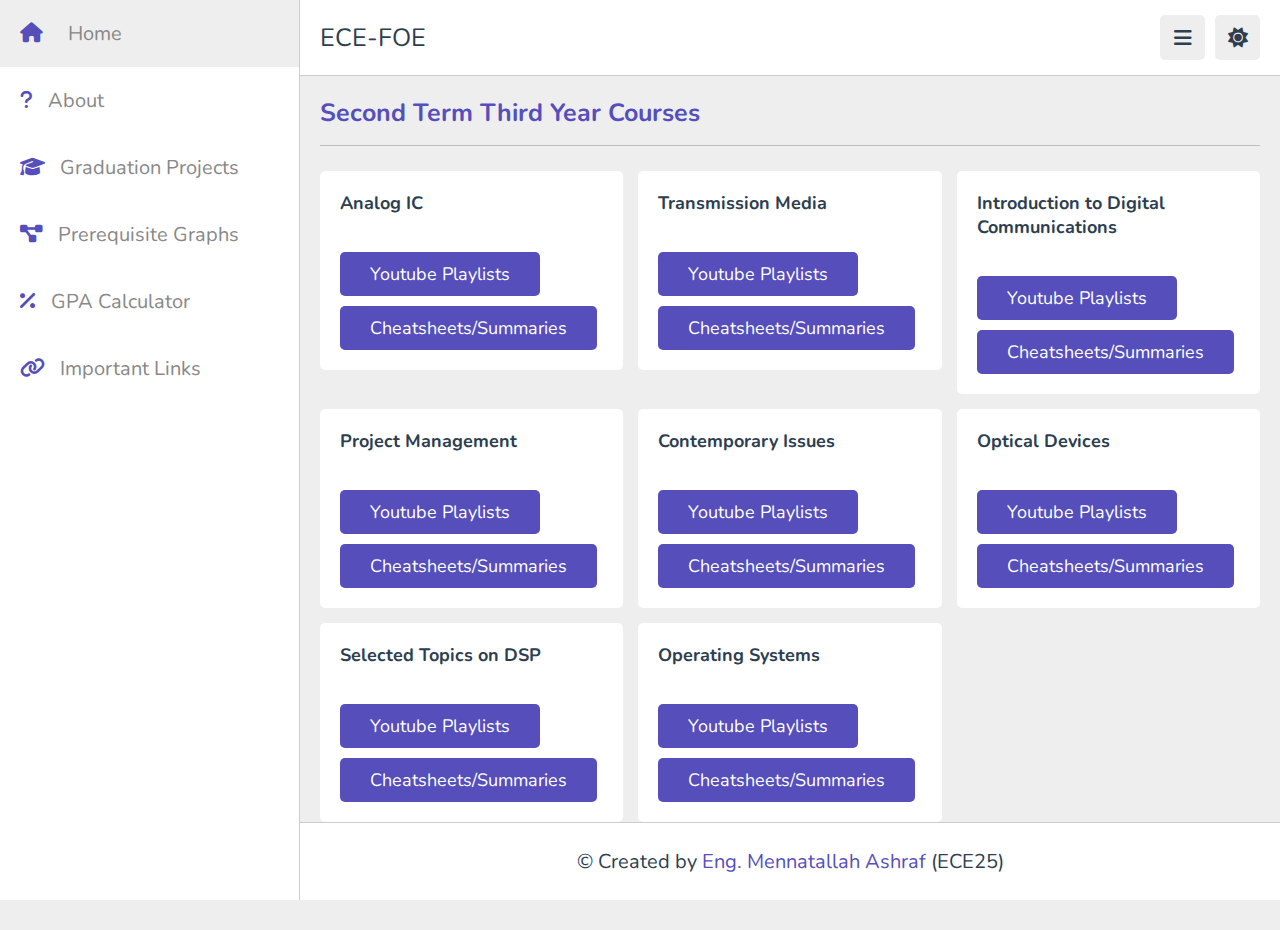
<file: tyst.html>
<!DOCTYPE html>
<html lang="en">
<head>
   <meta charset="UTF-8">
   <meta http-equiv="X-UA-Compatible" content="IE=edge">
   <meta name="viewport" content="width=device-width, initial-scale=1.0">
   <title>Second Term Third Year</title>
   <link rel="icon" href="images/logo-removebg-preview.png" type="image/icon type">

   <!-- font awesome cdn link  -->
   <link rel="stylesheet" href="https://cdnjs.cloudflare.com/ajax/libs/font-awesome/6.1.2/css/all.min.css">

   <!-- custom css file link  -->
   <link rel="stylesheet" href="css/style.css">

</head>
<body>

<header class="header">
   
   <section class="flex">

      <a href="index.html" class="logo">ECE-FOE</a>

      <div class="icons">
         <div id="menu-btn" class="fas fa-bars"></div>
         <div id="toggle-btn" class="fas fa-sun"></div>
      </div>



   </section>

</header>   

<div class="side-bar">

   <div id="close-btn">
      <i class="fas fa-times"></i>
   </div>



   <nav class="navbar">
      <a href="index.html"><i class="fas fa-home"></i><span>Home</span></a>
      <a href="about.html"><i class="fas fa-question"></i><span>About</span></a>
      <a href="grad_projects.html"><i class="fas fa-graduation-cap"></i><span>Graduation Projects</span></a>
      <a href="Prerequisite.html"><i class="fas fa-diagram-project"></i><span>Prerequisite Graphs</span></a>
      <a href="Gpa.html"><i class="fa-solid fa-percent"></i><span>GPA Calculator</span></a>
      <a href="links.html"><i class="fa-solid fa-link"></i><span>Important Links</span></a>

   </nav>

</div>

<section class="courses">

   <h1 class="heading">Second Term Third Year Courses</h1>



   <div class="box-container">

      <div class="box">
         <div class="course">
            <div>
               <h3>Analog IC</h3>
            </div>
         </div>
         <a href="soon.html" class="inline-btn">Youtube Playlists</a>
         <a href="soon.html" class="inline-btn">Cheatsheets/Summaries</a>
      </div>

      <div class="box">
         <div class="course">
            <div>
               <h3>Transmission Media</h3>
            </div>
         </div>
         <a href="soon.html" class="inline-btn">Youtube Playlists</a>
         <a href="soon.html" class="inline-btn">Cheatsheets/Summaries</a>
      </div>

      <div class="box">
         <div class="course">
            <div>
               <h3>Introduction to Digital Communications</h3>
            </div>
         </div>
         <a href="soon.html" class="inline-btn">Youtube Playlists</a>
         <a href="soon.html" class="inline-btn">Cheatsheets/Summaries</a>
      </div>

      <div class="box">
         <div class="course">
            <div>
               <h3>Project Management</h3>
            </div>
         </div>
         <a href="soon.html" class="inline-btn">Youtube Playlists</a>
         <a href="soon.html" class="inline-btn">Cheatsheets/Summaries</a>
      </div>

      <div class="box">
         <div class="course">
            <div>
               <h3>Contemporary Issues</h3>
            </div>
         </div>
         <a href="soon.html" class="inline-btn">Youtube Playlists</a>
         <a href="soon.html" class="inline-btn">Cheatsheets/Summaries</a>
      </div>

      <div class="box">
         <div class="course">
            <div>
               <h3>Optical Devices</h3>
            </div>
         </div>
         <a href="soon.html" class="inline-btn">Youtube Playlists</a>
         <a href="soon.html" class="inline-btn">Cheatsheets/Summaries</a>
      </div>

      <div class="box">
        <div class="course">
           <div>
              <h3>Selected Topics on DSP</h3>
           </div>
        </div>
        <a href="soon.html" class="inline-btn">Youtube Playlists</a>
        <a href="soon.html" class="inline-btn">Cheatsheets/Summaries</a>
     </div>

     <div class="box">
        <div class="course">
           <div>
              <h3>Operating Systems</h3>
           </div>
        </div>
        <a href="soon.html" class="inline-btn">Youtube Playlists</a>
        <a href="soon.html" class="inline-btn">Cheatsheets/Summaries</a>
     </div>


   </div>

</section>














<footer class="footer">

   &copy; Created by <span>Eng. Mennatallah Ashraf</span> (ECE25)

</footer>

<!-- custom js file link  -->
<script src="js/script.js"></script>

   
</body>
</html>
</file>
<file: css/style.css>
@import url('https://fonts.googleapis.com/css2?family=Nunito:wght@200;300;400;500;600;700&display=swap');

:root{
   --main-color:#554ebb;
   --red:#e74c3c;
   --orange:#f39c12;
   --light-color:#888;
   --light-bg:#eee;
   --black:#2c3e50;
   --white:#fff;
   --border:.1rem solid rgba(0,0,0,.2);
}

*{
   font-family: 'Nunito', sans-serif;
   margin:0; padding:0;
   box-sizing: border-box;
   outline: none; border:none;
   text-decoration: none;
}

.gpaa .box-container {
   max-width: 400px;
   padding: 20px;
   background-color: var(--white);
   border-radius: 5px;
   box-shadow: 0 2px 5px rgba(0, 0, 0, 0.1);
 }
 
 .gpaa .box-container label {
   display: block;
   margin-bottom: 10px;
   font-weight: bold;
   color: var(--black);
   font-size: 15px;
 }
 
 .gpaa .box-container select,
 .gpaa .box-container input[type="number"] {
   width: 100%;
   padding: 8px;
   border: 1px solid #ccc;
   border-radius: 5px;
   margin-bottom: 10px;
 }
 
 .gpaa .box-container button {
   padding: 8px 20px;
   background-color: var(--main-color);
   color: white;
   border: none;
   border-radius: 5px;
   cursor: pointer;
 }

 .gpaa h2{
   color: var(--black);
 }
 
 .gpaa .table {
   width: 100%;
   border-collapse: collapse;
   margin-top: 10px;
   color: var(--black);
 }
 
 .table th,
 .table td {
   padding: 20px;
   text-align: left;
   border-bottom: 1px solid var(--white);
 }

 .gpaa .table th {
   background-color: var(--white);
 }

 td {
   padding: 0 20px;
 }

 th{
   color: var(--black);
 }
 
 .gpaa .gpa {
   margin-top: 20px;
   text-align: center;
 }

 .course-cell {
   color: var(--black);
 }
 
 .credit-cell {
   color: var(--black);
 }
 
 .grade-cell {
   color: var(--black);
 }

*::selection{
   background-color: var(--main-color);
   color:#fff;
}

html{
   font-size: 62.5%;
   overflow-x: hidden;
}

html::-webkit-scrollbar{
   width: 1rem;
   height: .5rem;
}

html::-webkit-scrollbar-track{
   background-color: transparent;
}

html::-webkit-scrollbar-thumb{
   background-color: var(--main-color);
}

body{
   background-color: var(--light-bg);
   padding-left: 30rem;
}

body.dark{
   --light-color:#aaa;
   --light-bg:#333;
   --black:#fff;
   --white:#222;
   --border:.1rem solid rgba(255,255,255,.2);
}

body.active{
   padding-left: 0;
}

section{
   padding:2rem;
   margin: 0 auto;
   max-width: 1200px;
}

.heading{
   font-size: 2.5rem;
   color:var(--main-color);
   margin-bottom: 2.5rem;
   border-bottom: var(--border);
   padding-bottom: 1.5rem;
   text-transform: capitalize;
}

.inline-btn,
.inline-option-btn,
.inline-delete-btn,
.btn,
.delete-btn,
.option-btn{
   border-radius: .5rem;
   color:#fff;
   font-size: 1.8rem;
   cursor: pointer;
   text-transform: capitalize;
   padding:1rem 3rem;
   text-align: center;
   margin-top: 1rem;
}

.btn,
.delete-btn,
.option-btn{
   display: block;
   width: 100%;
}

.inline-btn,
.inline-option-btn,
.inline-delete-btn{
   display: inline-block;
}

.btn,
.inline-btn{
   background-color: var(--main-color);
}

.option-btn,
.inline-option-btn{
   background-color:var(--orange);
}

.delete-btn,
.inline-delete-btn{
   background-color: var(--red);
}

.inline-btn:hover,
.inline-option-btn:hover,
.inline-delete-btn:hover,
.btn:hover,
.delete-btn:hover,
.option-btn:hover{
   background-color: var(--black);
   color: var(--white);
}

.flex-btn{
   display: flex;
   gap: 1rem;
}

.header{
   position: sticky;
   top:0; left:0; right: 0;
   background-color: var(--white);
   z-index: 1000;
   border-bottom: var(--border);
}

.header .flex{
   display: flex;
   align-items: center;
   justify-content: space-between;
   position: relative;
   padding: 1.5rem 2rem;
}

.header .flex .logo{
   font-size: 2.5rem;
   color: var(--black);
}

.header .flex .search-form{
   width: 50rem;
   border-radius: .5rem;
   background-color: var(--light-bg);
   padding:1.5rem 2rem;
   display: flex;
   gap:2rem;

}

.header .flex .search-form input{
   width: 100%;
   font-size: 1.8rem;
   color:var(--black);
   background:none;
}

.header .flex .search-form button{
   background:none;
   font-size: 2rem;
   cursor: pointer;
   color:var(--black);
}

.header .flex .search-form button:hover{
   color: var(--main-color);
}

.header .flex .icons div{
   font-size: 2rem;
   color:var(--black);
   background-color: var(--light-bg);
   border-radius: .5rem;
   height: 4.5rem;
   width: 4.5rem;
   line-height: 4.5rem;
   cursor: pointer;
   text-align: center;
   margin-left: .7rem;
}

.header .flex .icons div:hover{
   background-color: var(--black);
   color:var(--white);
}

.header .flex .profile{
   position: absolute;
   top:120%; right: 2rem;
   background-color: var(--white);
   border-radius: .5rem;
   padding: 1.5rem;
   text-align: center;
   overflow: hidden;
   transform-origin: top right;
   transform: scale(0);
   transition: .2s linear;
   width: 30rem;
}

.header .flex .profile.active{
   transform: scale(1);
}

.header .flex .profile .image{
   height: 10rem;
   width: 10rem;
   border-radius: 50%;
   object-fit: contain;
   margin-bottom: 1rem;
}

.header .flex .profile .name{
   font-size: 2rem;
   color:var(--black);
   overflow: hidden;
   text-overflow: ellipsis;
   white-space: nowrap;
}

.header .flex .profile .role{
   font-size: 1.8rem;
   color: var(--light-color);
}

#search-btn{
   display: none;
}

.side-bar{
   position: fixed;
   top: 0; left: 0;
   width: 30rem;
   background-color: var(--white);
   height: 100vh;
   border-right: var(--border);
   z-index: 1200;
}

.side-bar #close-btn{
   text-align: right;
   padding: 2rem;
   display: none;
}

.side-bar #close-btn i{
   text-align: right;
   font-size: 2.5rem;
   background:var(--red);
   border-radius: .5rem;
   color:var(--white);
   cursor: pointer;
   height: 4.5rem;
   width: 4.5rem;
   line-height: 4.5rem;
   text-align: center;
}

.side-bar #close-btn i:hover{
   background-color: var(--black);
}

.side-bar .navbar a{
   display: block;
   padding: 2rem;
   font-size: 2rem;
}

.side-bar .navbar a i{
   margin-right: 1.5rem;
   color:var(--main-color);
   transition: .2s linear;
}

.side-bar .navbar a span{
   color:var(--light-color);
}

.side-bar .navbar a:hover{
   background-color: var(--light-bg);
}

.side-bar .navbar a:hover i{
   margin-right: 2.5rem;
}

.side-bar.active{
   left: -30rem;
}

.home-grid .box-container{
   display: grid;
   grid-template-columns: repeat(auto-fit, 27.5rem);
   gap:1.5rem;
   justify-content: center;
   align-items: flex-start;
}

.home-grid .box-container .box{
   background-color: var(--white);
   border-radius: .5rem;
   padding:2rem;
}

.home-grid .box-container .box .title{
   font-size: 2rem;
   color: var(--black);
   text-transform: capitalize;
}

.home-grid .box-container .box .flex{
   display: flex;
   flex-wrap: wrap;
   gap: 1.5rem;
   margin-top: 2rem;
}

.home-grid .box-container .flex a{
   background-color: var(--light-bg);
   border-radius: .5rem;
   padding: 1rem 1.5rem;
   font-size: 1.5rem;
}

.home-grid .box-container .flex a i{
   margin-right: 1rem;
   color:var(--black);
}

.home-grid .box-container .flex a span{
   color:var(--light-color);
}

.home-grid .box-container .flex a:hover{
   background-color: var(--black);
}

.home-grid .box-container .flex a:hover span{
   color:var(--white);
}

.home-grid .box-container .flex a:hover i{
   color:var(--white);
}

.home-grid .box-container .tutor{
   padding: 1rem 0;
   font-size: 1.8rem;
   color:var(--light-color);
   line-height: 2;
}

.home-grid .box-container .likes{
   color:var(--light-color);
   font-size: 1.7rem;
   margin-top: 1.5rem;
}

.home-grid .box-container .likes span{
   color:var(--main-color);
}


.about .row{
   display: flex;
   align-items: center;
   flex-wrap: wrap;
   gap:2.5rem;
}

.about .row .image{
   flex: 1 1 30rem;
}

embed{
   width: 100%;
}

.about .row .image img{
   width: 100%;
   height: 45rem;
}

.about .row .content{
   flex: 1 1 40rem;
}

.about .row .content p{
   font-size: 1.7rem;
   line-height: 2;
   color: var(--light-color);
   padding: 1rem 0;
}

.about .row .content h3{
   font-size: 3rem;
   color:var(--black);
   text-transform: capitalize;
}

.about .box-container{
   display: grid;
   grid-template-columns: repeat(auto-fit, minmax(27rem, 1fr));
   gap:1.5rem;
   justify-content: center;
   align-items: flex-start;
   margin-top: 3rem;
}

.about .box-container .box{
   border-radius: .5rem;
   background-color: var(--white);
   padding: 2rem;
   display: flex;
   align-items: center;
   gap: 2.5rem;
}

.about .box-container .box i{
   font-size: 4rem;
   color: var(--main-color);
}

.about .box-container .box h3{
   font-size: 2.5rem;
   color: var(--black);
   margin-bottom: .3rem;
}

.about .box-container .box p{
   font-size: 1.7rem;
   color:var(--light-color);
}

.courses .box-container{
   display: grid;
   grid-template-columns: repeat(auto-fit, minmax(30rem, 1fr));
   gap:1.5rem;
   justify-content: center;
   align-items: flex-start;
}

.courses .box-container .box{
   border-radius: .5rem;
   background-color: var(--white);
   padding: 2rem;
}

.courses .box-container .box .course{
   display: flex;
   align-items: center;
   gap: 1.5rem;
   margin-bottom: 2.5rem;
}


.courses .box-container .box .course h3{
   font-size: 1.8rem;
   color: var(--black);
   margin-bottom: .2rem;
}

.courses .box-container .box .course span{
   font-size: 1.3rem;
   color:var(--light-color);
}

.courses .box-container .box .title{
   font-size: 2rem;
   color: var(--black);
   padding-bottom: .5rem;
   padding-top: 1rem;
}

.courses .more-btn{
   text-align: center;
   margin-top: 2rem;
}

.form-container{
   min-height: calc(100vh - 20rem);
   display: flex;
   align-items: center;
   justify-content: center;
}

.form-container form{
   background-color: var(--white);
   border-radius: .5rem;
   padding: 2rem;
   width: 50rem;
}

.form-container form h3{
   font-size: 2.5rem;
   text-transform: capitalize;
   color: var(--black);
   text-align: center;
}

.form-container form p{
   font-size: 1.7rem;
   color: var(--light-color);
   padding-top: 1rem;
}

.form-container form p span{
   color: var(--red);
}

.form-container form .box{
   font-size: 1.8rem;
   color: var(--black);
   border-radius: .5rem;
   padding: 1.4rem;
   background-color: var(--light-bg);
   width: 100%;
   margin: 1rem 0;
}






.footer{
   background-color: var(--white);
   border-top: var(--border);
   position: sticky;
   bottom: 0; left: 0; right: 0;
   text-align: center;
   font-size: 2rem;
   padding:2.5rem 2rem;
   color:var(--black);
   margin-top: 1rem;
   z-index: 1000;
   /* padding-bottom: 9.5rem; */
}

.footer span{
   color:var(--main-color);
}



@media (max-width:1200px){

   body{
      padding-left: 0;
   }

   .side-bar{
      left: -30rem;
      transition: .2s linear;
   }

   .side-bar #close-btn{
      display: block;
   }

   .side-bar.active{
      left: 0;
      box-shadow: 0 0 0 100vw rgba(0,0,0,.8);
      border-right: 0;
   }

}

@media (max-width:991px){

   html{
      font-size: 55%;
   }

}

@media (max-width:768px){

   #search-btn{
      display: inline-block;
   }

   .header .flex .search-form{
      position: absolute;
      top: 99%; left: 0; right: 0;
      border-top: var(--border);
      border-bottom: var(--border);
      background-color: var(--white);
      border-radius: 0;
      width: auto;
      padding: 2rem;
      clip-path: polygon(0 0, 100% 0, 100% 0, 0 0);
      transition: .2s linear;
   }

   .header .flex .search-form.active{
      clip-path: polygon(0 0, 100% 0, 100% 100%, 0 100%);
   }

}

@media (max-width:450px){

   html{
      font-size: 50%;
   }

   .flex-btn{
      gap: 0;
      flex-flow: column;
   }

   .home-grid .box-container{
      grid-template-columns: 1fr;
   }

   .about .row .image img{
      height: 25rem;
   }

}
</file>
